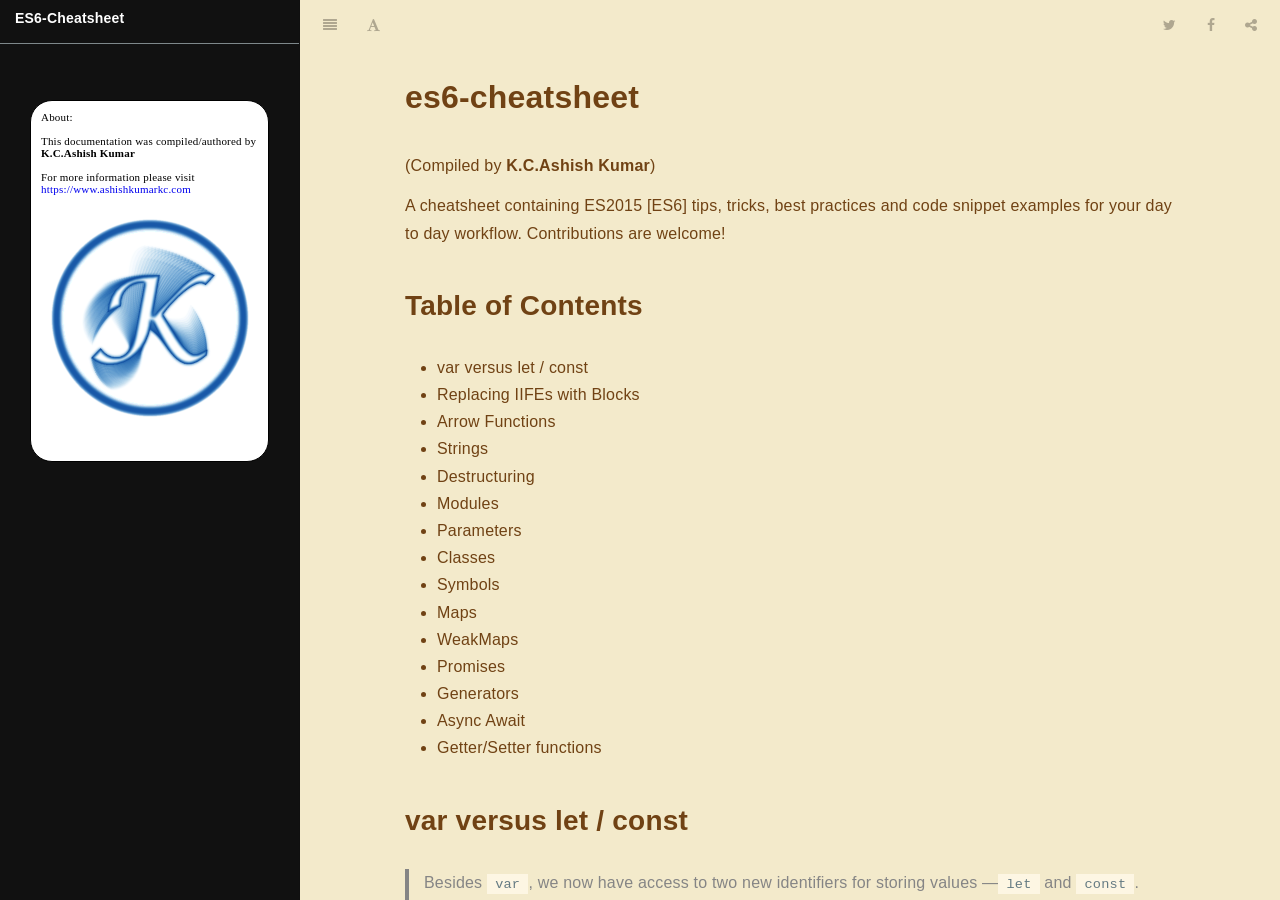
<file: index.html>
<!DOCTYPE HTML>
<html lang="" >
    <head>
        <meta charset="UTF-8">
        <meta content="text/html; charset=utf-8" http-equiv="Content-Type">
        <title>ES6 Cheatsheet - ashishkumarkc.com</title>
        <meta name="keywords" content="about,ac,add,adding,addition,age,alert,amplifier,analog,analysis,and,android,angular,any,app,append,apply,arbitrary,arg,args,argument,arguments,array,arrow,as,assign,async,audio,avoid,b,backup,based,basic,be,beginners,best,bind,bird,black,blue,book,buy,by,c,c#,cable,call,callback,can,cat,caterpillar,chain,change,channel,character,characters,cheap,cheat,cheaters,cheats,cheatsheet,chemistry,chip,circuit,class,classes,clean,clear,code,codes,coding,coffeescript,com,comments,components,computer,console,constructor,control,controls,conventions,convert,cost,create,creating,cro,csgenerator,css,data,dc,dds,declaration,declare,default,defaultvalue,defineproperty,design,developer,developers,digital,do,dual,e,each,el,electric,end,error,es6,example,examples,explain,explained,export,exports,express,fat,features,file,find,first,flavors,fn,food,foods,for,foreach,form,free,freq,frequency,frisky,from,front,function,functions,gen,generator,generators,genset,get,global,good,guidelines,height,help,high,how,html,i,ic,icl8038,if,import,importers,in,inheritance,inline,input,inside,instance,instanceof,introduction,invoke,is,its,j,java,javascript,jquery,js,json,key,keyword,kit,less,libraries,library,linear,list,log,logic,looking,low,main,make,makes,mandaliof,map,mapper,math,meow,method,methods,mix,mixing,module,much,multifunction,my,nama,name,named,names,namespace,naming,need,new,next,node,nodejs,now,number,object,objects,of,offset,old,onclick,online,oop,operation,options,oscilloscope,our,output,own,panel,param,parameter,parameters,parse,parts,pass,passing,path,pattern,patterns,pc,person,personal,php,portable,power,practical,practice,practices,price,principle,private,programmable,programmers,programming,programs,project,projects,promise,property,proto,prototypal,prototype,prototypes,prototyping,public,python,quicksheet,r,react,reference,require,rest,return,returns,right,run,s6,science,scope,script,search,security,set,settimeout,sheet,shell,signal,simple,simulator,sine,sinusoidal,slice,specification,square,standard,standards,storage,store,string,strings,struct,structures,style,subroutine,super,supply,sweep,switch,symbol,symbols,sync,syntax,table,tag,tags,tasks,template,the,this,to,ttl,type,typeof,undefined,understanding,update,url,use,used,uses,value,values,var,variable,visual,wave,waveform,waveforms,we,web,website,websites,what,where,which,who,why,will,window,with,working,works,write,writing,written" />
        <meta http-equiv="X-UA-Compatible" content="IE=edge" />
        <meta name="description" content="">
        <meta name="generator" content="GitBook 3.2.3">
        
        
        
    
    <link rel="stylesheet" href="gitbook/style.css" />

    
            
                
                <link rel="stylesheet" href="gitbook/gitbook-plugin-highlight/website.css">
                
            
                
                <link rel="stylesheet" href="gitbook/gitbook-plugin-search/search.css">
                
            
                
                <link rel="stylesheet" href="gitbook/gitbook-plugin-fontsettings/website.css">
                
            
        

    

    
        
        <link rel="stylesheet" href="styles/website.css">
        
    
        
    
        
    
        
    
        
    
        
    

        
    
    
    <meta name="HandheldFriendly" content="true"/>
    <meta name="viewport" content="width=device-width, initial-scale=1, user-scalable=no">
    <meta name="apple-mobile-web-app-capable" content="yes">
    <meta name="apple-mobile-web-app-status-bar-style" content="black">
    <link rel="apple-touch-icon-precomposed" sizes="152x152" href="gitbook/images/apple-touch-icon-precomposed-152.png">
    <link href='//www.kcak11.com/favicon.png' rel='icon' type='image/x-icon' />

    
    

    </head>
    <body>
        
<div class="book">
    <div class="book-summary">
        
            
<div id="book-search-input" role="search">
    <input type="text" placeholder="Type to search" />
</div>

            
                <nav role="navigation">
                


<ul class="summary">
    
    

    

    
        
        
    
        <li class="chapter active" data-level="1.1" data-path="./">
            
                <a href="./">
            
                    
                    Introduction
            
                </a>
            

            
        </li>
    

    

    <li class="divider"></li>

    <li>
        <a href="https://www.gitbook.com" target="blank" class="gitbook-link">
            Published with GitBook
        </a>
    </li>
</ul>


                </nav>
            
        
    </div>

    <div class="book-body">
        
            <div class="body-inner">
                
                    

<div class="book-header" role="navigation">
    

    <!-- Title -->
    <h1>
        <i class="fa fa-circle-o-notch fa-spin"></i>
        <a href="." >Introduction</a>
    </h1>
</div>




                    <div class="page-wrapper" tabindex="-1" role="main">
                        <div class="page-inner">
                            
<div id="book-search-results">
    <div class="search-noresults">
    
                                <section class="normal markdown-section">
                                
                                <h1 id="es6-cheatsheet">es6-cheatsheet</h1>
<p>(Compiled by <strong><a href="https://www.ashishkumarkc.com" target="_blank">K.C.Ashish Kumar</a></strong>)</p>
<p>A cheatsheet containing ES2015 [ES6] tips, tricks, best practices and code
snippet examples for your day to day workflow. Contributions are welcome!</p>
<h2 id="table-of-contents">Table of Contents</h2>
<ul>
<li><a href="#var-versus-let--const">var versus let / const</a></li>
<li><a href="#replacing-iifes-with-blocks">Replacing IIFEs with Blocks</a></li>
<li><a href="#arrow-functions">Arrow Functions</a></li>
<li><a href="#strings">Strings</a></li>
<li><a href="#destructuring">Destructuring</a></li>
<li><a href="#modules">Modules</a></li>
<li><a href="#parameters">Parameters</a></li>
<li><a href="#classes">Classes</a></li>
<li><a href="#symbols">Symbols</a></li>
<li><a href="#maps">Maps</a></li>
<li><a href="#weakmaps">WeakMaps</a></li>
<li><a href="#promises">Promises</a></li>
<li><a href="#generators">Generators</a></li>
<li><a href="#async-await">Async Await</a></li>
<li><a href="#getter-and-setter-functions">Getter/Setter functions</a></li>
</ul>
<h2 id="var-versus-let--const">var versus let / const</h2>
<blockquote>
<p>Besides <code>var</code>, we now have access to two new identifiers for storing values
&#x2014;<code>let</code> and <code>const</code>. Unlike <code>var</code>, <code>let</code> and <code>const</code> statements are not hoisted
to the top of their enclosing scope.</p>
</blockquote>
<p>An example of using <code>var</code>:</p>
<pre><code class="lang-javascript"><span class="hljs-keyword">var</span> snack = <span class="hljs-string">&apos;Meow Mix&apos;</span>;

<span class="hljs-function"><span class="hljs-keyword">function</span> <span class="hljs-title">getFood</span>(<span class="hljs-params">food</span>) </span>{
    <span class="hljs-keyword">if</span> (food) {
        <span class="hljs-keyword">var</span> snack = <span class="hljs-string">&apos;Friskies&apos;</span>;
        <span class="hljs-keyword">return</span> snack;
    }
    <span class="hljs-keyword">return</span> snack;
}

getFood(<span class="hljs-literal">false</span>); <span class="hljs-comment">// undefined</span>
</code></pre>
<p>However, observe what happens when we replace <code>var</code> using <code>let</code>:</p>
<pre><code class="lang-javascript"><span class="hljs-keyword">let</span> snack = <span class="hljs-string">&apos;Meow Mix&apos;</span>;

<span class="hljs-function"><span class="hljs-keyword">function</span> <span class="hljs-title">getFood</span>(<span class="hljs-params">food</span>) </span>{
    <span class="hljs-keyword">if</span> (food) {
        <span class="hljs-keyword">let</span> snack = <span class="hljs-string">&apos;Friskies&apos;</span>;
        <span class="hljs-keyword">return</span> snack;
    }
    <span class="hljs-keyword">return</span> snack;
}

getFood(<span class="hljs-literal">false</span>); <span class="hljs-comment">// &apos;Meow Mix&apos;</span>
</code></pre>
<p>This change in behavior highlights that we need to be careful when refactoring
legacy code which uses <code>var</code>. Blindly replacing instances of <code>var</code> with <code>let</code>
may lead to unexpected behavior.</p>
<blockquote>
<p><strong>Note</strong>: <code>let</code> and <code>const</code> are block scoped. Therefore, referencing
block-scoped identifiers before they are defined will produce
a <code>ReferenceError</code>.</p>
</blockquote>
<pre><code class="lang-javascript"><span class="hljs-built_in">console</span>.log(x); <span class="hljs-comment">// ReferenceError: x is not defined</span>

<span class="hljs-keyword">let</span> x = <span class="hljs-string">&apos;hi&apos;</span>;
</code></pre>
<blockquote>
<p><strong>Best Practice</strong>: Leave <code>var</code> declarations inside of legacy code to denote
that it needs to be carefully refactored. When working on a new codebase, use
<code>let</code> for variables that will change their value over time, and <code>const</code> for
variables which cannot be reassigned.</p>
</blockquote>
<p><sup><a href="#table-of-contents">(back to table of contents)</a></sup></p>
<h2 id="replacing-iifes-with-blocks">Replacing IIFEs with Blocks</h2>
<blockquote>
<p>A common use of <strong>Immediately Invoked Function Expressions</strong> is to enclose
values within its scope. In ES6, we now have the ability to create block-based
scopes and therefore are not limited purely to function-based scope.</p>
</blockquote>
<pre><code class="lang-javascript">(<span class="hljs-function"><span class="hljs-keyword">function</span> (<span class="hljs-params"></span>) </span>{
    <span class="hljs-keyword">var</span> food = <span class="hljs-string">&apos;Meow Mix&apos;</span>;
}());

<span class="hljs-built_in">console</span>.log(food); <span class="hljs-comment">// Reference Error</span>
</code></pre>
<p>Using ES6 Blocks:</p>
<pre><code class="lang-javascript">{
    <span class="hljs-keyword">let</span> food = <span class="hljs-string">&apos;Meow Mix&apos;</span>;
};

<span class="hljs-built_in">console</span>.log(food); <span class="hljs-comment">// Reference Error</span>
</code></pre>
<p><sup><a href="#table-of-contents">(back to table of contents)</a></sup></p>
<h2 id="arrow-functions">Arrow Functions</h2>
<p>Often times we have nested functions in which we would like to preserve the
context of <code>this</code> from its lexical scope. An example is shown below:</p>
<pre><code class="lang-javascript"><span class="hljs-function"><span class="hljs-keyword">function</span> <span class="hljs-title">Person</span>(<span class="hljs-params">name</span>) </span>{
    <span class="hljs-keyword">this</span>.name = name;
}

Person.prototype.prefixName = <span class="hljs-function"><span class="hljs-keyword">function</span> (<span class="hljs-params">arr</span>) </span>{
    <span class="hljs-keyword">return</span> arr.map(<span class="hljs-function"><span class="hljs-keyword">function</span> (<span class="hljs-params">character</span>) </span>{
        <span class="hljs-keyword">return</span> <span class="hljs-keyword">this</span>.name + character; <span class="hljs-comment">// Cannot read property &apos;name&apos; of undefined</span>
    });
};
</code></pre>
<p>One common solution to this problem is to store the context of <code>this</code> using
a variable:</p>
<pre><code class="lang-javascript"><span class="hljs-function"><span class="hljs-keyword">function</span> <span class="hljs-title">Person</span>(<span class="hljs-params">name</span>) </span>{
    <span class="hljs-keyword">this</span>.name = name;
}

Person.prototype.prefixName = <span class="hljs-function"><span class="hljs-keyword">function</span> (<span class="hljs-params">arr</span>) </span>{
    <span class="hljs-keyword">var</span> that = <span class="hljs-keyword">this</span>; <span class="hljs-comment">// Store the context of this</span>
    <span class="hljs-keyword">return</span> arr.map(<span class="hljs-function"><span class="hljs-keyword">function</span> (<span class="hljs-params">character</span>) </span>{
        <span class="hljs-keyword">return</span> that.name + character;
    });
};
</code></pre>
<p>We can also pass in the proper context of <code>this</code>:</p>
<pre><code class="lang-javascript"><span class="hljs-function"><span class="hljs-keyword">function</span> <span class="hljs-title">Person</span>(<span class="hljs-params">name</span>) </span>{
    <span class="hljs-keyword">this</span>.name = name;
}

Person.prototype.prefixName = <span class="hljs-function"><span class="hljs-keyword">function</span> (<span class="hljs-params">arr</span>) </span>{
    <span class="hljs-keyword">return</span> arr.map(<span class="hljs-function"><span class="hljs-keyword">function</span> (<span class="hljs-params">character</span>) </span>{
        <span class="hljs-keyword">return</span> <span class="hljs-keyword">this</span>.name + character;
    }, <span class="hljs-keyword">this</span>);
};
</code></pre>
<p>As well as bind the context:</p>
<pre><code class="lang-javascript"><span class="hljs-function"><span class="hljs-keyword">function</span> <span class="hljs-title">Person</span>(<span class="hljs-params">name</span>) </span>{
    <span class="hljs-keyword">this</span>.name = name;
}

Person.prototype.prefixName = <span class="hljs-function"><span class="hljs-keyword">function</span> (<span class="hljs-params">arr</span>) </span>{
    <span class="hljs-keyword">return</span> arr.map(<span class="hljs-function"><span class="hljs-keyword">function</span> (<span class="hljs-params">character</span>) </span>{
        <span class="hljs-keyword">return</span> <span class="hljs-keyword">this</span>.name + character;
    }.bind(<span class="hljs-keyword">this</span>));
};
</code></pre>
<p>Using <strong>Arrow Functions</strong>, the lexical value of <code>this</code> isn&apos;t shadowed and we
can re-write the above as shown:</p>
<pre><code class="lang-javascript"><span class="hljs-function"><span class="hljs-keyword">function</span> <span class="hljs-title">Person</span>(<span class="hljs-params">name</span>) </span>{
    <span class="hljs-keyword">this</span>.name = name;
}

Person.prototype.prefixName = <span class="hljs-function"><span class="hljs-keyword">function</span> (<span class="hljs-params">arr</span>) </span>{
    <span class="hljs-keyword">return</span> arr.map(character =&gt; <span class="hljs-keyword">this</span>.name + character);
};
</code></pre>
<blockquote>
<p><strong>Best Practice</strong>: Use <strong>Arrow Functions</strong> whenever you need to preserve the
lexical value of <code>this</code>.</p>
</blockquote>
<p>Arrow Functions are also more concise when used in function expressions which
simply return a value:</p>
<pre><code class="lang-javascript"><span class="hljs-keyword">var</span> squares = arr.map(<span class="hljs-function"><span class="hljs-keyword">function</span> (<span class="hljs-params">x</span>) </span>{ <span class="hljs-keyword">return</span> x * x }); <span class="hljs-comment">// Function Expression</span>
</code></pre>
<pre><code class="lang-javascript"><span class="hljs-keyword">const</span> arr = [<span class="hljs-number">1</span>, <span class="hljs-number">2</span>, <span class="hljs-number">3</span>, <span class="hljs-number">4</span>, <span class="hljs-number">5</span>];
<span class="hljs-keyword">const</span> squares = arr.map(x =&gt; x * x); <span class="hljs-comment">// Arrow Function for terser implementation</span>
</code></pre>
<blockquote>
<p><strong>Best Practice</strong>: Use <strong>Arrow Functions</strong> in place of function expressions
when possible.</p>
</blockquote>
<p><sup><a href="#table-of-contents">(back to table of contents)</a></sup></p>
<h2 id="strings">Strings</h2>
<p>With ES6, the standard library has grown immensely. Along with these changes
are new methods which can be used on strings, such as <code>.includes()</code> and
<code>.repeat()</code>.</p>
<h3 id="includes-">.includes( )</h3>
<pre><code class="lang-javascript"><span class="hljs-keyword">var</span> string = <span class="hljs-string">&apos;food&apos;</span>;
<span class="hljs-keyword">var</span> substring = <span class="hljs-string">&apos;foo&apos;</span>;

<span class="hljs-built_in">console</span>.log(string.indexOf(substring) &gt; <span class="hljs-number">-1</span>);
</code></pre>
<p>Instead of checking for a return value <code>&gt; -1</code> to denote string containment,
we can simply use <code>.includes()</code> which will return a boolean:</p>
<pre><code class="lang-javascript"><span class="hljs-keyword">const</span> string = <span class="hljs-string">&apos;food&apos;</span>;
<span class="hljs-keyword">const</span> substring = <span class="hljs-string">&apos;foo&apos;</span>;

<span class="hljs-built_in">console</span>.log(string.includes(substring)); <span class="hljs-comment">// true</span>
</code></pre>
<h3 id="repeat-">.repeat( )</h3>
<pre><code class="lang-javascript"><span class="hljs-function"><span class="hljs-keyword">function</span> <span class="hljs-title">repeat</span>(<span class="hljs-params">string, count</span>) </span>{
    <span class="hljs-keyword">var</span> strings = [];
    <span class="hljs-keyword">while</span>(strings.length &lt; count) {
        strings.push(string);
    }
    <span class="hljs-keyword">return</span> strings.join(<span class="hljs-string">&apos;&apos;</span>);
}
</code></pre>
<p>In ES6, we now have access to a terser implementation:</p>
<pre><code class="lang-javascript"><span class="hljs-comment">// String.repeat(numberOfRepetitions)</span>
<span class="hljs-string">&apos;meow&apos;</span>.repeat(<span class="hljs-number">3</span>); <span class="hljs-comment">// &apos;meowmeowmeow&apos;</span>
</code></pre>
<h3 id="template-literals">Template Literals</h3>
<p>Using <strong>Template Literals</strong>, we can now construct strings that have special
characters in them without needing to escape them explicitly.</p>
<pre><code class="lang-javascript"><span class="hljs-keyword">var</span> text = <span class="hljs-string">&quot;This string contains \&quot;double quotes\&quot; which are escaped.&quot;</span>;
</code></pre>
<pre><code class="lang-javascript"><span class="hljs-keyword">let</span> text = <span class="hljs-string">`This string contains &quot;double quotes&quot; which don&apos;t need to be escaped anymore.`</span>;
</code></pre>
<p><strong>Template Literals</strong> also support interpolation, which makes the task of
concatenating strings and values:</p>
<pre><code class="lang-javascript"><span class="hljs-keyword">var</span> name = <span class="hljs-string">&apos;Tiger&apos;</span>;
<span class="hljs-keyword">var</span> age = <span class="hljs-number">13</span>;

<span class="hljs-built_in">console</span>.log(<span class="hljs-string">&apos;My cat is named &apos;</span> + name + <span class="hljs-string">&apos; and is &apos;</span> + age + <span class="hljs-string">&apos; years old.&apos;</span>);
</code></pre>
<p>Much simpler:</p>
<pre><code class="lang-javascript"><span class="hljs-keyword">const</span> name = <span class="hljs-string">&apos;Tiger&apos;</span>;
<span class="hljs-keyword">const</span> age = <span class="hljs-number">13</span>;

<span class="hljs-built_in">console</span>.log(<span class="hljs-string">`My cat is named <span class="hljs-subst">${name}</span> and is <span class="hljs-subst">${age}</span> years old.`</span>);
</code></pre>
<p>In ES5, we handled new lines as follows:</p>
<pre><code class="lang-javascript"><span class="hljs-keyword">var</span> text = (
    <span class="hljs-string">&apos;cat\n&apos;</span> +
    <span class="hljs-string">&apos;dog\n&apos;</span> +
    <span class="hljs-string">&apos;nickelodeon&apos;</span>
);
</code></pre>
<p>Or:</p>
<pre><code class="lang-javascript"><span class="hljs-keyword">var</span> text = [
    <span class="hljs-string">&apos;cat&apos;</span>,
    <span class="hljs-string">&apos;dog&apos;</span>,
    <span class="hljs-string">&apos;nickelodeon&apos;</span>
].join(<span class="hljs-string">&apos;\n&apos;</span>);
</code></pre>
<p><strong>Template Literals</strong> will preserve new lines for us without having to
explicitly place them in:</p>
<pre><code class="lang-javascript"><span class="hljs-keyword">let</span> text = ( <span class="hljs-string">`cat
dog
nickelodeon`</span>
);
</code></pre>
<p><strong>Template Literals</strong> can accept expressions, as well:</p>
<pre><code class="lang-javascript"><span class="hljs-keyword">let</span> today = <span class="hljs-keyword">new</span> <span class="hljs-built_in">Date</span>();
<span class="hljs-keyword">let</span> text = <span class="hljs-string">`The time and date is <span class="hljs-subst">${today.toLocaleString()}</span>`</span>;
</code></pre>
<p><sup><a href="#table-of-contents">(back to table of contents)</a></sup></p>
<h2 id="destructuring">Destructuring</h2>
<p>Destructuring allows us to extract values from arrays and objects (even deeply
nested) and store them in variables with a more convenient syntax.</p>
<h3 id="destructuring-arrays">Destructuring Arrays</h3>
<pre><code class="lang-javascript"><span class="hljs-keyword">var</span> arr = [<span class="hljs-number">1</span>, <span class="hljs-number">2</span>, <span class="hljs-number">3</span>, <span class="hljs-number">4</span>];
<span class="hljs-keyword">var</span> a = arr[<span class="hljs-number">0</span>];
<span class="hljs-keyword">var</span> b = arr[<span class="hljs-number">1</span>];
<span class="hljs-keyword">var</span> c = arr[<span class="hljs-number">2</span>];
<span class="hljs-keyword">var</span> d = arr[<span class="hljs-number">3</span>];
</code></pre>
<pre><code class="lang-javascript"><span class="hljs-keyword">let</span> [a, b, c, d] = [<span class="hljs-number">1</span>, <span class="hljs-number">2</span>, <span class="hljs-number">3</span>, <span class="hljs-number">4</span>];

<span class="hljs-built_in">console</span>.log(a); <span class="hljs-comment">// 1</span>
<span class="hljs-built_in">console</span>.log(b); <span class="hljs-comment">// 2</span>
</code></pre>
<h3 id="destructuring-objects">Destructuring Objects</h3>
<pre><code class="lang-javascript"><span class="hljs-keyword">var</span> luke = { occupation: <span class="hljs-string">&apos;jedi&apos;</span>, father: <span class="hljs-string">&apos;anakin&apos;</span> };
<span class="hljs-keyword">var</span> occupation = luke.occupation; <span class="hljs-comment">// &apos;jedi&apos;</span>
<span class="hljs-keyword">var</span> father = luke.father; <span class="hljs-comment">// &apos;anakin&apos;</span>
</code></pre>
<pre><code class="lang-javascript"><span class="hljs-keyword">let</span> luke = { occupation: <span class="hljs-string">&apos;jedi&apos;</span>, father: <span class="hljs-string">&apos;anakin&apos;</span> };
<span class="hljs-keyword">let</span> {occupation, father} = luke;

<span class="hljs-built_in">console</span>.log(occupation); <span class="hljs-comment">// &apos;jedi&apos;</span>
<span class="hljs-built_in">console</span>.log(father); <span class="hljs-comment">// &apos;anakin&apos;</span>
</code></pre>
<p><sup><a href="#table-of-contents">(back to table of contents)</a></sup></p>
<h2 id="modules">Modules</h2>
<p>Prior to ES6, we used libraries such as <a href="http://browserify.org/" target="_blank">Browserify</a>
to create modules on the client-side, and <a href="https://nodejs.org/api/modules.html#modules_module_require_id" target="_blank">require</a>
in <strong>Node.js</strong>. With ES6, we can now directly use modules of all types
(AMD and CommonJS).</p>
<h3 id="exporting-in-commonjs">Exporting in CommonJS</h3>
<pre><code class="lang-javascript"><span class="hljs-built_in">module</span>.exports = <span class="hljs-number">1</span>;
<span class="hljs-built_in">module</span>.exports = { foo: <span class="hljs-string">&apos;bar&apos;</span> };
<span class="hljs-built_in">module</span>.exports = [<span class="hljs-string">&apos;foo&apos;</span>, <span class="hljs-string">&apos;bar&apos;</span>];
<span class="hljs-built_in">module</span>.exports = <span class="hljs-function"><span class="hljs-keyword">function</span> <span class="hljs-title">bar</span> (<span class="hljs-params"></span>) </span>{};
</code></pre>
<h3 id="exporting-in-es6">Exporting in ES6</h3>
<p>With ES6, we have various flavors of exporting. We can perform
<strong>Named Exports</strong>:</p>
<pre><code class="lang-javascript"><span class="hljs-keyword">export</span> <span class="hljs-keyword">let</span> name = <span class="hljs-string">&apos;David&apos;</span>;
<span class="hljs-keyword">export</span> <span class="hljs-keyword">let</span> age  = <span class="hljs-number">25</span>;&#x200B;&#x200B;
</code></pre>
<p>As well as <strong>exporting a list</strong> of objects:</p>
<pre><code class="lang-javascript"><span class="hljs-function"><span class="hljs-keyword">function</span> <span class="hljs-title">sumTwo</span>(<span class="hljs-params">a, b</span>) </span>{
    <span class="hljs-keyword">return</span> a + b;
}

<span class="hljs-function"><span class="hljs-keyword">function</span> <span class="hljs-title">sumThree</span>(<span class="hljs-params">a, b, c</span>) </span>{
    <span class="hljs-keyword">return</span> a + b + c;
}

<span class="hljs-keyword">export</span> { sumTwo, sumThree };
</code></pre>
<p>We can also export functions, objects and values (etc.) simply by using the <code>export</code> keyword:</p>
<pre><code class="lang-javascript"><span class="hljs-keyword">export</span> <span class="hljs-function"><span class="hljs-keyword">function</span> <span class="hljs-title">sumTwo</span>(<span class="hljs-params">a, b</span>) </span>{
    <span class="hljs-keyword">return</span> a + b;
}

<span class="hljs-keyword">export</span> <span class="hljs-function"><span class="hljs-keyword">function</span> <span class="hljs-title">sumThree</span>(<span class="hljs-params">a, b, c</span>) </span>{
    <span class="hljs-keyword">return</span> a + b + c;
}
</code></pre>
<p>And lastly, we can <strong>export default bindings</strong>:</p>
<pre><code class="lang-javascript"><span class="hljs-function"><span class="hljs-keyword">function</span> <span class="hljs-title">sumTwo</span>(<span class="hljs-params">a, b</span>) </span>{
    <span class="hljs-keyword">return</span> a + b;
}

<span class="hljs-function"><span class="hljs-keyword">function</span> <span class="hljs-title">sumThree</span>(<span class="hljs-params">a, b, c</span>) </span>{
    <span class="hljs-keyword">return</span> a + b + c;
}

<span class="hljs-keyword">let</span> api = {
    sumTwo,
    sumThree
};

<span class="hljs-keyword">export</span> <span class="hljs-keyword">default</span> api;

<span class="hljs-comment">/* Which is the same as
 * export { api as default };
 */</span>
</code></pre>
<blockquote>
<p><strong>Best Practices</strong>: Always use the <code>export default</code> method at <strong>the end</strong> of
the module. It makes it clear what is being exported, and saves time by having
to figure out what name a value was exported as. More so, the common practice
in CommonJS modules is to export a single value or object. By sticking to this
paradigm, we make our code easily readable and allow ourselves to interpolate
between CommonJS and ES6 modules.</p>
</blockquote>
<h3 id="importing-in-es6">Importing in ES6</h3>
<p>ES6 provides us with various flavors of importing. We can import an entire file:</p>
<pre><code class="lang-javascript"><span class="hljs-keyword">import</span> <span class="hljs-string">&apos;underscore&apos;</span>;
</code></pre>
<blockquote>
<p>It is important to note that simply <strong>importing an entire file will execute
all code at the top level of that file</strong>.</p>
</blockquote>
<p>Similar to Python, we have named imports:</p>
<pre><code class="lang-javascript"><span class="hljs-keyword">import</span> { sumTwo, sumThree } <span class="hljs-keyword">from</span> <span class="hljs-string">&apos;math/addition&apos;</span>;
</code></pre>
<p>We can also rename the named imports:</p>
<pre><code class="lang-javascript"><span class="hljs-keyword">import</span> {
    sumTwo <span class="hljs-keyword">as</span> addTwoNumbers,
    sumThree <span class="hljs-keyword">as</span> sumThreeNumbers
} <span class="hljs-keyword">from</span> <span class="hljs-string">&apos;math/addition&apos;</span>;
</code></pre>
<p>In addition, we can <strong>import all the things</strong> (also called namespace import):</p>
<pre><code class="lang-javascript"><span class="hljs-keyword">import</span> * <span class="hljs-keyword">as</span> util <span class="hljs-keyword">from</span> <span class="hljs-string">&apos;math/addition&apos;</span>;
</code></pre>
<p>Lastly, we can import a list of values from a module:</p>
<pre><code class="lang-javascript"><span class="hljs-keyword">import</span> * <span class="hljs-keyword">as</span> additionUtil <span class="hljs-keyword">from</span> <span class="hljs-string">&apos;math/addition&apos;</span>;
<span class="hljs-keyword">const</span> { sumTwo, sumThree } = additionUtil;
</code></pre>
<p>Importing from the default binding like this:</p>
<pre><code class="lang-javascript"><span class="hljs-keyword">import</span> api <span class="hljs-keyword">from</span> <span class="hljs-string">&apos;math/addition&apos;</span>;
<span class="hljs-comment">// Same as: import { default as api } from &apos;math/addition&apos;;</span>
</code></pre>
<p>While it is better to keep the exports simple, but we can sometimes mix default import and mixed import if needed.
When we are exporting like this:</p>
<pre><code class="lang-javascript"><span class="hljs-comment">// foos.js</span>
<span class="hljs-keyword">export</span> { foo <span class="hljs-keyword">as</span> <span class="hljs-keyword">default</span>, foo1, foo2 };
</code></pre>
<p>We can import them like the following:</p>
<pre><code class="lang-javascript"><span class="hljs-keyword">import</span> foo, { foo1, foo2 } <span class="hljs-keyword">from</span> <span class="hljs-string">&apos;foos&apos;</span>;
</code></pre>
<p>When importing a module exported using commonjs syntax (such as React) we can do:</p>
<pre><code class="lang-javascript"><span class="hljs-keyword">import</span> React <span class="hljs-keyword">from</span> <span class="hljs-string">&apos;react&apos;</span>;
<span class="hljs-keyword">const</span> { Component, PropTypes } = React;
</code></pre>
<p>This can also be simplified further, using:</p>
<pre><code class="lang-javascript"><span class="hljs-keyword">import</span> React, { Component, PropTypes } <span class="hljs-keyword">from</span> <span class="hljs-string">&apos;react&apos;</span>;
</code></pre>
<blockquote>
<p><strong>Note</strong>: Values that are exported are <strong>bindings</strong>, not references.
Therefore, changing the binding of a variable in one module will affect the
value within the exported module. Avoid changing the public interface of these
exported values.</p>
</blockquote>
<p><sup><a href="#table-of-contents">(back to table of contents)</a></sup></p>
<h2 id="parameters">Parameters</h2>
<p>In ES5, we had varying ways to handle functions which needed <strong>default values</strong>,
<strong>indefinite arguments</strong>, and <strong>named parameters</strong>. With ES6, we can accomplish
all of this and more using more concise syntax.</p>
<h3 id="default-parameters">Default Parameters</h3>
<pre><code class="lang-javascript"><span class="hljs-function"><span class="hljs-keyword">function</span> <span class="hljs-title">addTwoNumbers</span>(<span class="hljs-params">x, y</span>) </span>{
    x = x || <span class="hljs-number">0</span>;
    y = y || <span class="hljs-number">0</span>;
    <span class="hljs-keyword">return</span> x + y;
}
</code></pre>
<p>In ES6, we can simply supply default values for parameters in a function:</p>
<pre><code class="lang-javascript"><span class="hljs-function"><span class="hljs-keyword">function</span> <span class="hljs-title">addTwoNumbers</span>(<span class="hljs-params">x=0, y=0</span>) </span>{
    <span class="hljs-keyword">return</span> x + y;
}
</code></pre>
<pre><code class="lang-javascript">addTwoNumbers(<span class="hljs-number">2</span>, <span class="hljs-number">4</span>); <span class="hljs-comment">// 6</span>
addTwoNumbers(<span class="hljs-number">2</span>); <span class="hljs-comment">// 2</span>
addTwoNumbers(); <span class="hljs-comment">// 0</span>
</code></pre>
<h3 id="rest-parameters">Rest Parameters</h3>
<p>In ES5, we handled an indefinite number of arguments like so:</p>
<pre><code class="lang-javascript"><span class="hljs-function"><span class="hljs-keyword">function</span> <span class="hljs-title">logArguments</span>(<span class="hljs-params"></span>) </span>{
    <span class="hljs-keyword">for</span> (<span class="hljs-keyword">var</span> i=<span class="hljs-number">0</span>; i &lt; <span class="hljs-built_in">arguments</span>.length; i++) {
        <span class="hljs-built_in">console</span>.log(<span class="hljs-built_in">arguments</span>[i]);
    }
}
</code></pre>
<p>Using the <strong>rest</strong> operator, we can pass in an indefinite amount of arguments:</p>
<pre><code class="lang-javascript"><span class="hljs-function"><span class="hljs-keyword">function</span> <span class="hljs-title">logArguments</span>(<span class="hljs-params">...args</span>) </span>{
    <span class="hljs-keyword">for</span> (<span class="hljs-keyword">let</span> arg <span class="hljs-keyword">of</span> args) {
        <span class="hljs-built_in">console</span>.log(arg);
    }
}
</code></pre>
<h3 id="named-parameters">Named Parameters</h3>
<p>One of the patterns in ES5 to handle named parameters was to use the <strong>options
object</strong> pattern, adopted from jQuery.</p>
<pre><code class="lang-javascript"><span class="hljs-function"><span class="hljs-keyword">function</span> <span class="hljs-title">initializeCanvas</span>(<span class="hljs-params">options</span>) </span>{
    <span class="hljs-keyword">var</span> height = options.height || <span class="hljs-number">600</span>;
    <span class="hljs-keyword">var</span> width  = options.width  || <span class="hljs-number">400</span>;
    <span class="hljs-keyword">var</span> lineStroke = options.lineStroke || <span class="hljs-string">&apos;black&apos;</span>;
}
</code></pre>
<p>We can achieve the same functionality using destructuring as a formal parameter
to a function:</p>
<pre><code class="lang-javascript"><span class="hljs-function"><span class="hljs-keyword">function</span> <span class="hljs-title">initializeCanvas</span>(<span class="hljs-params">
    { height=600, width=400, lineStroke=&apos;black&apos;}</span>) </span>{
        <span class="hljs-comment">// Use variables height, width, lineStroke here</span>
    }
</code></pre>
<p>If we want to make the entire value optional, we can do so by destructuring an
empty object:</p>
<pre><code class="lang-javascript"><span class="hljs-function"><span class="hljs-keyword">function</span> <span class="hljs-title">initializeCanvas</span>(<span class="hljs-params">
    { height=600, width=400, lineStroke=&apos;black&apos;} = {}</span>) </span>{
        <span class="hljs-comment">// ...</span>
    }
</code></pre>
<h3 id="spread-operator">Spread Operator</h3>
<p>In ES5, we could find the max of values in an array by using the <code>apply</code> method on <code>Math.max</code> like this:</p>
<pre><code class="lang-javascript"><span class="hljs-built_in">Math</span>.max.apply(<span class="hljs-literal">null</span>, [<span class="hljs-number">-1</span>, <span class="hljs-number">100</span>, <span class="hljs-number">9001</span>, <span class="hljs-number">-32</span>]); <span class="hljs-comment">// 9001</span>
</code></pre>
<p>In ES6, we can now use the spread operator to pass an array of values to be used as
parameters to a function:</p>
<pre><code class="lang-javascript"><span class="hljs-built_in">Math</span>.max(...[<span class="hljs-number">-1</span>, <span class="hljs-number">100</span>, <span class="hljs-number">9001</span>, <span class="hljs-number">-32</span>]); <span class="hljs-comment">// 9001</span>
</code></pre>
<p>We can concat array literals easily with this intuitive syntax:</p>
<pre><code class="lang-javascript"><span class="hljs-keyword">let</span> cities = [<span class="hljs-string">&apos;San Francisco&apos;</span>, <span class="hljs-string">&apos;Los Angeles&apos;</span>];
<span class="hljs-keyword">let</span> places = [<span class="hljs-string">&apos;Miami&apos;</span>, ...cities, <span class="hljs-string">&apos;Chicago&apos;</span>]; <span class="hljs-comment">// [&apos;Miami&apos;, &apos;San Francisco&apos;, &apos;Los Angeles&apos;, &apos;Chicago&apos;]</span>
</code></pre>
<p><sup><a href="#table-of-contents">(back to table of contents)</a></sup></p>
<h2 id="classes">Classes</h2>
<p>Prior to ES6, we implemented Classes by creating a constructor function and
adding properties by extending the prototype:</p>
<pre><code class="lang-javascript"><span class="hljs-function"><span class="hljs-keyword">function</span> <span class="hljs-title">Person</span>(<span class="hljs-params">name, age, gender</span>) </span>{
    <span class="hljs-keyword">this</span>.name   = name;
    <span class="hljs-keyword">this</span>.age    = age;
    <span class="hljs-keyword">this</span>.gender = gender;
}

Person.prototype.incrementAge = <span class="hljs-function"><span class="hljs-keyword">function</span> (<span class="hljs-params"></span>) </span>{
    <span class="hljs-keyword">return</span> <span class="hljs-keyword">this</span>.age += <span class="hljs-number">1</span>;
};
</code></pre>
<p>And created extended classes by the following:</p>
<pre><code class="lang-javascript"><span class="hljs-function"><span class="hljs-keyword">function</span> <span class="hljs-title">Personal</span>(<span class="hljs-params">name, age, gender, occupation, hobby</span>) </span>{
    Person.call(<span class="hljs-keyword">this</span>, name, age, gender);
    <span class="hljs-keyword">this</span>.occupation = occupation;
    <span class="hljs-keyword">this</span>.hobby = hobby;
}

Personal.prototype = <span class="hljs-built_in">Object</span>.create(Person.prototype);
Personal.prototype.constructor = Personal;
Personal.prototype.incrementAge = <span class="hljs-function"><span class="hljs-keyword">function</span> (<span class="hljs-params"></span>) </span>{
    Person.prototype.incrementAge.call(<span class="hljs-keyword">this</span>);
    <span class="hljs-keyword">this</span>.age += <span class="hljs-number">20</span>;
    <span class="hljs-built_in">console</span>.log(<span class="hljs-keyword">this</span>.age);
};
</code></pre>
<p>ES6 provides much needed syntactic sugar for doing this under the hood. We can
create Classes directly:</p>
<pre><code class="lang-javascript"><span class="hljs-class"><span class="hljs-keyword">class</span> <span class="hljs-title">Person</span> </span>{
    <span class="hljs-keyword">constructor</span>(name, age, gender) {
        <span class="hljs-keyword">this</span>.name   = name;
        <span class="hljs-keyword">this</span>.age    = age;
        <span class="hljs-keyword">this</span>.gender = gender;
    }

    incrementAge() {
      <span class="hljs-keyword">this</span>.age += <span class="hljs-number">1</span>;
    }
}
</code></pre>
<p>And extend them using the <code>extends</code> keyword:</p>
<pre><code class="lang-javascript"><span class="hljs-class"><span class="hljs-keyword">class</span> <span class="hljs-title">Personal</span> <span class="hljs-keyword">extends</span> <span class="hljs-title">Person</span> </span>{
    <span class="hljs-keyword">constructor</span>(name, age, gender, occupation, hobby) {
        <span class="hljs-keyword">super</span>(name, age, gender);
        <span class="hljs-keyword">this</span>.occupation = occupation;
        <span class="hljs-keyword">this</span>.hobby = hobby;
    }

    incrementAge() {
        <span class="hljs-keyword">super</span>.incrementAge();
        <span class="hljs-keyword">this</span>.age += <span class="hljs-number">20</span>;
        <span class="hljs-built_in">console</span>.log(<span class="hljs-keyword">this</span>.age);
    }
}
</code></pre>
<blockquote>
<p><strong>Best Practice</strong>: While the syntax for creating classes in ES6 obscures how
implementation and prototypes work under the hood, it is a good feature for
beginners and allows us to write cleaner code.</p>
</blockquote>
<p><sup><a href="#table-of-contents">(back to table of contents)</a></sup></p>
<h2 id="symbols">Symbols</h2>
<p>Symbols have existed prior to ES6, but now we have a public interface to using
them directly. Symbols are immutable and unique and can be used as keys in any hash.</p>
<h3 id="symbol-">Symbol( )</h3>
<p>Calling <code>Symbol()</code> or <code>Symbol(description)</code> will create a unique symbol that cannot be looked up
globally. A Use case for <code>Symbol()</code> is to patch objects or namespaces from third parties with your own
logic, but be confident that you won&apos;t collide with updates to that library. For example,
if you wanted to add a method <code>refreshComponent</code> to the <code>React.Component</code> class, and be certain that
you didn&apos;t trample a method they add in a later update:</p>
<pre><code class="lang-javascript"><span class="hljs-keyword">const</span> refreshComponent = <span class="hljs-built_in">Symbol</span>();

React.Component.prototype[refreshComponent] = () =&gt; {
    <span class="hljs-comment">// do something</span>
}
</code></pre>
<h3 id="symbolforkey">Symbol.for(key)</h3>
<p><code>Symbol.for(key)</code> will create a Symbol that is still immutable and unique, but can be looked up globally.
Two identical calls to <code>Symbol.for(key)</code> will return the same Symbol instance. NOTE: This is not true for
<code>Symbol(description)</code>:</p>
<pre><code class="lang-javascript"><span class="hljs-built_in">Symbol</span>(<span class="hljs-string">&apos;foo&apos;</span>) === <span class="hljs-built_in">Symbol</span>(<span class="hljs-string">&apos;foo&apos;</span>) <span class="hljs-comment">// false</span>
<span class="hljs-built_in">Symbol</span>.for(<span class="hljs-string">&apos;foo&apos;</span>) === <span class="hljs-built_in">Symbol</span>(<span class="hljs-string">&apos;foo&apos;</span>) <span class="hljs-comment">// false</span>
<span class="hljs-built_in">Symbol</span>.for(<span class="hljs-string">&apos;foo&apos;</span>) === <span class="hljs-built_in">Symbol</span>.for(<span class="hljs-string">&apos;foo&apos;</span>) <span class="hljs-comment">// true</span>
</code></pre>
<p>A common use case for Symbols, and in particular with <code>Symbol.for(key)</code> is for interoperability. This can be
achieved by having your code look for a Symbol member on object arguments from third parties that contain some
known interface. For example:</p>
<pre><code class="lang-javascript"><span class="hljs-function"><span class="hljs-keyword">function</span> <span class="hljs-title">reader</span>(<span class="hljs-params">obj</span>) </span>{
    <span class="hljs-keyword">const</span> specialRead = <span class="hljs-built_in">Symbol</span>.for(<span class="hljs-string">&apos;specialRead&apos;</span>);
    <span class="hljs-keyword">if</span> (obj[specialRead]) {
        <span class="hljs-keyword">const</span> reader = obj[specialRead]();
        <span class="hljs-comment">// do something with reader</span>
    } <span class="hljs-keyword">else</span> {
        <span class="hljs-keyword">throw</span> <span class="hljs-keyword">new</span> <span class="hljs-built_in">TypeError</span>(<span class="hljs-string">&apos;object cannot be read&apos;</span>);
    }
}
</code></pre>
<p>And then in another library:</p>
<pre><code class="lang-javascript"><span class="hljs-keyword">const</span> specialRead = <span class="hljs-built_in">Symbol</span>.for(<span class="hljs-string">&apos;specialRead&apos;</span>);

<span class="hljs-class"><span class="hljs-keyword">class</span> <span class="hljs-title">SomeReadableType</span> </span>{
    [specialRead]() {
        <span class="hljs-keyword">const</span> reader = createSomeReaderFrom(<span class="hljs-keyword">this</span>);
        <span class="hljs-keyword">return</span> reader;
    }
}
</code></pre>
<blockquote>
<p>A notable example of Symbol use for interoperability is <code>Symbol.iterator</code> which exists on all iterable
types in ES6: Arrays, strings, generators, etc. When called as a method it returns an object with an Iterator
interface.</p>
</blockquote>
<p><sup><a href="#table-of-contents">(back to table of contents)</a></sup></p>
<h2 id="maps">Maps</h2>
<p><strong>Maps</strong> is a much needed data structure in JavaScript. Prior to ES6, we created
<strong>hash</strong> maps through objects:</p>
<pre><code class="lang-javascript"><span class="hljs-keyword">var</span> map = <span class="hljs-keyword">new</span> <span class="hljs-built_in">Object</span>();
map[key1] = <span class="hljs-string">&apos;value1&apos;</span>;
map[key2] = <span class="hljs-string">&apos;value2&apos;</span>;
</code></pre>
<p>However, this does not protect us from accidentally overriding functions with
specific property names:</p>
<pre><code class="lang-javascript">&gt; getOwnProperty({ hasOwnProperty: <span class="hljs-string">&apos;Hah, overwritten&apos;</span>}, <span class="hljs-string">&apos;Pwned&apos;</span>);
&gt; <span class="hljs-built_in">TypeError</span>: Property <span class="hljs-string">&apos;hasOwnProperty&apos;</span> is not a <span class="hljs-function"><span class="hljs-keyword">function</span>
</span></code></pre>
<p>Actual <strong>Maps</strong> allow us to <code>set</code>, <code>get</code> and <code>search</code> for values (and much more).</p>
<pre><code class="lang-javascript"><span class="hljs-keyword">let</span> map = <span class="hljs-keyword">new</span> <span class="hljs-built_in">Map</span>();
&gt; map.set(<span class="hljs-string">&apos;name&apos;</span>, <span class="hljs-string">&apos;david&apos;</span>);
&gt; map.get(<span class="hljs-string">&apos;name&apos;</span>); <span class="hljs-comment">// david</span>
&gt; map.has(<span class="hljs-string">&apos;name&apos;</span>); <span class="hljs-comment">// true</span>
</code></pre>
<p>The most amazing part of Maps is that we are no longer limited to just using
strings. We can now use any type as a key, and it will not be type-cast to
a string.</p>
<pre><code class="lang-javascript"><span class="hljs-keyword">let</span> map = <span class="hljs-keyword">new</span> <span class="hljs-built_in">Map</span>([
    [<span class="hljs-string">&apos;name&apos;</span>, <span class="hljs-string">&apos;david&apos;</span>],
    [<span class="hljs-literal">true</span>, <span class="hljs-string">&apos;false&apos;</span>],
    [<span class="hljs-number">1</span>, <span class="hljs-string">&apos;one&apos;</span>],
    [{}, <span class="hljs-string">&apos;object&apos;</span>],
    [<span class="hljs-function"><span class="hljs-keyword">function</span> (<span class="hljs-params"></span>) </span>{}, <span class="hljs-string">&apos;function&apos;</span>]
]);

<span class="hljs-keyword">for</span> (<span class="hljs-keyword">let</span> key <span class="hljs-keyword">of</span> map.keys()) {
    <span class="hljs-built_in">console</span>.log(<span class="hljs-keyword">typeof</span> key);
    <span class="hljs-comment">// &gt; string, boolean, number, object, function</span>
}
</code></pre>
<blockquote>
<p><strong>Note</strong>: Using non-primitive values such as functions or objects won&apos;t work
when testing equality using methods such as <code>map.get()</code>. As such, stick to
primitive values such as Strings, Booleans and Numbers.</p>
</blockquote>
<p>We can also iterate over maps using <code>.entries()</code>:</p>
<pre><code class="lang-javascript"><span class="hljs-keyword">for</span> (<span class="hljs-keyword">let</span> [key, value] <span class="hljs-keyword">of</span> map.entries()) {
    <span class="hljs-built_in">console</span>.log(key, value);
}
</code></pre>
<p><sup><a href="#table-of-contents">(back to table of contents)</a></sup></p>
<h2 id="weakmaps">WeakMaps</h2>
<p>In order to store private data versions &lt; ES6, we had various ways of doing this.
One such method was using naming conventions:</p>
<pre><code class="lang-javascript"><span class="hljs-class"><span class="hljs-keyword">class</span> <span class="hljs-title">Person</span> </span>{
    <span class="hljs-keyword">constructor</span>(age) {
        <span class="hljs-keyword">this</span>._age = age;
    }

    _incrementAge() {
        <span class="hljs-keyword">this</span>._age += <span class="hljs-number">1</span>;
    }
}
</code></pre>
<p>But naming conventions can cause confusion in a codebase and are not always
going to be upheld. Instead, we can use WeakMaps to store our values:</p>
<pre><code class="lang-javascript"><span class="hljs-keyword">let</span> _age = <span class="hljs-keyword">new</span> <span class="hljs-built_in">WeakMap</span>();
<span class="hljs-class"><span class="hljs-keyword">class</span> <span class="hljs-title">Person</span> </span>{
    <span class="hljs-keyword">constructor</span>(age) {
        _age.set(<span class="hljs-keyword">this</span>, age);
    }

    incrementAge() {
        <span class="hljs-keyword">let</span> age = _age.get(<span class="hljs-keyword">this</span>) + <span class="hljs-number">1</span>;
        _age.set(<span class="hljs-keyword">this</span>, age);
        <span class="hljs-keyword">if</span> (age &gt; <span class="hljs-number">50</span>) {
            <span class="hljs-built_in">console</span>.log(<span class="hljs-string">&apos;Midlife crisis&apos;</span>);
        }
    }
}
</code></pre>
<p>The cool thing about using WeakMaps to store our private data is that their
keys do not give away the property names, which can be seen by using
<code>Reflect.ownKeys()</code>:</p>
<pre><code class="lang-javascript">&gt; <span class="hljs-keyword">const</span> person = <span class="hljs-keyword">new</span> Person(<span class="hljs-number">50</span>);
&gt; person.incrementAge(); <span class="hljs-comment">// &apos;Midlife crisis&apos;</span>
&gt; <span class="hljs-built_in">Reflect</span>.ownKeys(person); <span class="hljs-comment">// []</span>
</code></pre>
<p>A more practical example of using WeakMaps is to store data which is associated
to a DOM element without having to pollute the DOM itself:</p>
<pre><code class="lang-javascript"><span class="hljs-keyword">let</span> map = <span class="hljs-keyword">new</span> <span class="hljs-built_in">WeakMap</span>();
<span class="hljs-keyword">let</span> el  = <span class="hljs-built_in">document</span>.getElementById(<span class="hljs-string">&apos;someElement&apos;</span>);

<span class="hljs-comment">// Store a weak reference to the element with a key</span>
map.set(el, <span class="hljs-string">&apos;reference&apos;</span>);

<span class="hljs-comment">// Access the value of the element</span>
<span class="hljs-keyword">let</span> value = map.get(el); <span class="hljs-comment">// &apos;reference&apos;</span>

<span class="hljs-comment">// Remove the reference</span>
el.parentNode.removeChild(el);
el = <span class="hljs-literal">null</span>;

<span class="hljs-comment">// map is empty, since the element is destroyed</span>
</code></pre>
<p>As shown above, once the object is destroyed by the garbage collector,
the WeakMap will automatically remove the key-value pair which was identified
by that object.</p>
<blockquote>
<p><strong>Note</strong>: To further illustrate the usefulness of this example, consider how
jQuery stores a cache of objects corresponding to DOM elements which have
references. Using WeakMaps, jQuery can automatically free up any memory that
was associated with a particular DOM element once it has been removed from the
document. In general, WeakMaps are very useful for any library that wraps DOM
elements.</p>
</blockquote>
<p><sup><a href="#table-of-contents">(back to table of contents)</a></sup></p>
<h2 id="promises">Promises</h2>
<p>Promises allow us to turn our horizontal code (callback hell):</p>
<pre><code class="lang-javascript">func1(<span class="hljs-function"><span class="hljs-keyword">function</span> (<span class="hljs-params">value1</span>) </span>{
    func2(value1, <span class="hljs-function"><span class="hljs-keyword">function</span> (<span class="hljs-params">value2</span>) </span>{
        func3(value2, <span class="hljs-function"><span class="hljs-keyword">function</span> (<span class="hljs-params">value3</span>) </span>{
            func4(value3, <span class="hljs-function"><span class="hljs-keyword">function</span> (<span class="hljs-params">value4</span>) </span>{
                func5(value4, <span class="hljs-function"><span class="hljs-keyword">function</span> (<span class="hljs-params">value5</span>) </span>{
                    <span class="hljs-comment">// Do something with value 5</span>
                });
            });
        });
    });
});
</code></pre>
<p>Into vertical code:</p>
<pre><code class="lang-javascript">func1(value1)
    .then(func2)
    .then(func3)
    .then(func4)
    .then(func5, value5 =&gt; {
        <span class="hljs-comment">// Do something with value 5</span>
    });
</code></pre>
<p>Prior to ES6, we used <a href="https://github.com/petkaantonov/bluebird" target="_blank">bluebird</a> or
<a href="https://github.com/kriskowal/q" target="_blank">Q</a>. Now we have Promises natively:</p>
<pre><code class="lang-javascript"><span class="hljs-keyword">new</span> <span class="hljs-built_in">Promise</span>((resolve, reject) =&gt;
    reject(<span class="hljs-keyword">new</span> <span class="hljs-built_in">Error</span>(<span class="hljs-string">&apos;Failed to fulfill Promise&apos;</span>)))
        .catch(reason =&gt; <span class="hljs-built_in">console</span>.log(reason));
</code></pre>
<p>Where we have two handlers, <strong>resolve</strong> (a function called when the Promise is
<strong>fulfilled</strong>) and <strong>reject</strong> (a function called when the Promise is <strong>rejected</strong>).</p>
<blockquote>
<p><strong>Benefits of Promises</strong>: Error Handling using a bunch of nested callbacks
can get chaotic. Using Promises, we have a clear path to bubbling errors up
and handling them appropriately. Moreover, the value of a Promise after it has
been resolved/rejected is immutable - it will never change.</p>
</blockquote>
<p>Here is a practical example of using Promises:</p>
<pre><code class="lang-javascript"><span class="hljs-keyword">var</span> request = <span class="hljs-built_in">require</span>(<span class="hljs-string">&apos;request&apos;</span>);

<span class="hljs-keyword">return</span> <span class="hljs-keyword">new</span> <span class="hljs-built_in">Promise</span>((resolve, reject) =&gt; {
  request.get(url, (error, response, body) =&gt; {
    <span class="hljs-keyword">if</span> (body) {
        resolve(<span class="hljs-built_in">JSON</span>.parse(body));
      } <span class="hljs-keyword">else</span> {
        resolve({});
      }
  });
});
</code></pre>
<p>We can also <strong>parallelize</strong> Promises to handle an array of asynchronous
operations by using <code>Promise.all()</code>:</p>
<pre><code class="lang-javascript"><span class="hljs-keyword">let</span> urls = [
  <span class="hljs-string">&apos;/api/commits&apos;</span>,
  <span class="hljs-string">&apos;/api/issues/opened&apos;</span>,
  <span class="hljs-string">&apos;/api/issues/assigned&apos;</span>,
  <span class="hljs-string">&apos;/api/issues/completed&apos;</span>,
  <span class="hljs-string">&apos;/api/issues/comments&apos;</span>,
  <span class="hljs-string">&apos;/api/pullrequests&apos;</span>
];

<span class="hljs-keyword">let</span> promises = urls.map((url) =&gt; {
  <span class="hljs-keyword">return</span> <span class="hljs-keyword">new</span> <span class="hljs-built_in">Promise</span>((resolve, reject) =&gt; {
    $.ajax({ url: url })
      .done((data) =&gt; {
        resolve(data);
      });
  });
});

<span class="hljs-built_in">Promise</span>.all(promises)
  .then((results) =&gt; {
    <span class="hljs-comment">// Do something with results of all our promises</span>
 });
</code></pre>
<p><sup><a href="#table-of-contents">(back to table of contents)</a></sup></p>
<h2 id="generators">Generators</h2>
<p>Similar to how <a href="https://github.com/DrkSephy/es6-cheatsheet#promises" target="_blank">Promises</a> allow us to avoid
<a href="http://callbackhell.com/" target="_blank">callback hell</a>, Generators allow us to flatten our code - giving our
asynchronous code a synchronous feel. Generators are essentially functions which we can
<a href="https://developer.mozilla.org/en-US/docs/Web/JavaScript/Reference/Operators/yield" target="_blank">pause their execution</a>
and subsequently return the value of an expression.</p>
<p>A simple example of using generators is shown below:</p>
<pre><code class="lang-javascript"><span class="hljs-function"><span class="hljs-keyword">function</span>* <span class="hljs-title">sillyGenerator</span>(<span class="hljs-params"></span>) </span>{
    <span class="hljs-keyword">yield</span> <span class="hljs-number">1</span>;
    <span class="hljs-keyword">yield</span> <span class="hljs-number">2</span>;
    <span class="hljs-keyword">yield</span> <span class="hljs-number">3</span>;
    <span class="hljs-keyword">yield</span> <span class="hljs-number">4</span>;
}

<span class="hljs-keyword">var</span> generator = sillyGenerator();
&gt; <span class="hljs-built_in">console</span>.log(generator.next()); <span class="hljs-comment">// { value: 1, done: false }</span>
&gt; <span class="hljs-built_in">console</span>.log(generator.next()); <span class="hljs-comment">// { value: 2, done: false }</span>
&gt; <span class="hljs-built_in">console</span>.log(generator.next()); <span class="hljs-comment">// { value: 3, done: false }</span>
&gt; <span class="hljs-built_in">console</span>.log(generator.next()); <span class="hljs-comment">// { value: 4, done: false }</span>
</code></pre>
<p>Where <a href="https://developer.mozilla.org/en-US/docs/Web/JavaScript/Reference/Global_Objects/Generator/next" target="_blank">next</a>
will allow us to push our generator forward and evaluate a new expression. While the above example is extremely
contrived, we can utilize Generators to write asynchronous code in a synchronous manner:</p>
<pre><code class="lang-javascript"><span class="hljs-comment">// Hiding asynchronousity with Generators</span>

<span class="hljs-function"><span class="hljs-keyword">function</span> <span class="hljs-title">request</span>(<span class="hljs-params">url</span>) </span>{
    getJSON(url, <span class="hljs-function"><span class="hljs-keyword">function</span>(<span class="hljs-params">response</span>) </span>{
        generator.next(response);
    });
}
</code></pre>
<p>And here we write a generator function that will return our data:</p>
<pre><code class="lang-javascript"><span class="hljs-function"><span class="hljs-keyword">function</span>* <span class="hljs-title">getData</span>(<span class="hljs-params"></span>) </span>{
    <span class="hljs-keyword">var</span> entry1 = <span class="hljs-keyword">yield</span> request(<span class="hljs-string">&apos;http://some_api/item1&apos;</span>);
    <span class="hljs-keyword">var</span> data1  = <span class="hljs-built_in">JSON</span>.parse(entry1);
    <span class="hljs-keyword">var</span> entry2 = <span class="hljs-keyword">yield</span> request(<span class="hljs-string">&apos;http://some_api/item2&apos;</span>);
    <span class="hljs-keyword">var</span> data2  = <span class="hljs-built_in">JSON</span>.parse(entry2);
}
</code></pre>
<p>By the power of <code>yield</code>, we are guaranteed that <code>entry1</code> will have the data needed to be parsed and stored
in <code>data1</code>.</p>
<p>While generators allow us to write asynchronous code in a synchronous manner, there is no clear
and easy path for error propagation. As such, as we can augment our generator with Promises:</p>
<pre><code class="lang-javascript"><span class="hljs-function"><span class="hljs-keyword">function</span> <span class="hljs-title">request</span>(<span class="hljs-params">url</span>) </span>{
    <span class="hljs-keyword">return</span> <span class="hljs-keyword">new</span> <span class="hljs-built_in">Promise</span>((resolve, reject) =&gt; {
        getJSON(url, resolve);
    });
}
</code></pre>
<p>And we write a function which will step through our generator using <code>next</code> which in turn will utilize our
<code>request</code> method above to yield a Promise:</p>
<pre><code class="lang-javascript"><span class="hljs-function"><span class="hljs-keyword">function</span> <span class="hljs-title">iterateGenerator</span>(<span class="hljs-params">gen</span>) </span>{
    <span class="hljs-keyword">var</span> generator = gen();
    (<span class="hljs-function"><span class="hljs-keyword">function</span> <span class="hljs-title">iterate</span>(<span class="hljs-params">val</span>) </span>{
        <span class="hljs-keyword">var</span> ret = generator.next();
        <span class="hljs-keyword">if</span>(!ret.done) {
            ret.value.then(iterate);
        }
    })();
}
</code></pre>
<p>By augmenting our Generator with Promises, we have a clear way of propagating errors through the use of our
Promise <code>.catch</code> and <code>reject</code>. To use our newly augmented Generator, it is as simple as before:</p>
<pre><code class="lang-javascript">iterateGenerator(<span class="hljs-function"><span class="hljs-keyword">function</span>* <span class="hljs-title">getData</span>(<span class="hljs-params"></span>) </span>{
    <span class="hljs-keyword">var</span> entry1 = <span class="hljs-keyword">yield</span> request(<span class="hljs-string">&apos;http://some_api/item1&apos;</span>);
    <span class="hljs-keyword">var</span> data1  = <span class="hljs-built_in">JSON</span>.parse(entry1);
    <span class="hljs-keyword">var</span> entry2 = <span class="hljs-keyword">yield</span> request(<span class="hljs-string">&apos;http://some_api/item2&apos;</span>);
    <span class="hljs-keyword">var</span> data2  = <span class="hljs-built_in">JSON</span>.parse(entry2);
});
</code></pre>
<p>We were able to reuse our implementation to use our Generator as before, which shows their power. While Generators
and Promises allow us to write asynchronous code in a synchronous manner while retaining the ability to propagate
errors in a nice way, we can actually begin to utilize a simpler construction that provides the same benefits:
<a href="https://github.com/DrkSephy/es6-cheatsheet#async-await" target="_blank">async-await</a>.</p>
<p><sup><a href="#table-of-contents">(back to table of contents)</a></sup></p>
<h2 id="async-await">Async Await</h2>
<p>While this is actually an upcoming ES2016 feature, <code>async await</code> allows us to perform the same thing we accomplished
using Generators and Promises with less effort:</p>
<pre><code class="lang-javascript"><span class="hljs-keyword">var</span> request = <span class="hljs-built_in">require</span>(<span class="hljs-string">&apos;request&apos;</span>);

<span class="hljs-function"><span class="hljs-keyword">function</span> <span class="hljs-title">getJSON</span>(<span class="hljs-params">url</span>) </span>{
  <span class="hljs-keyword">return</span> <span class="hljs-keyword">new</span> <span class="hljs-built_in">Promise</span>(<span class="hljs-function"><span class="hljs-keyword">function</span>(<span class="hljs-params">resolve, reject</span>) </span>{
    request(url, <span class="hljs-function"><span class="hljs-keyword">function</span>(<span class="hljs-params">error, response, body</span>) </span>{
      resolve(body);
    });
  });
}

<span class="hljs-keyword">async</span> <span class="hljs-function"><span class="hljs-keyword">function</span> <span class="hljs-title">main</span>(<span class="hljs-params"></span>) </span>{
  <span class="hljs-keyword">var</span> data = <span class="hljs-keyword">await</span> getJSON();
  <span class="hljs-built_in">console</span>.log(data); <span class="hljs-comment">// NOT undefined!</span>
}

main();
</code></pre>
<p>Under the hood, it performs similarly to Generators. I highly recommend using them over Generators + Promises. A great resource
for getting up and running with ES7 and Babel can be found <a href="http://masnun.com/2015/11/11/using-es7-asyncawait-today-with-babel.html" target="_blank">here</a>.</p>
<p><sup><a href="#table-of-contents">(back to table of contents)</a></sup></p>
<h2 id="getter-and-setter-functions">Getter and setter functions</h2>
<p>ES6 has started supporting getter and setter functions within classes. Using the following example:</p>
<pre><code class="lang-javascript"><span class="hljs-class"><span class="hljs-keyword">class</span> <span class="hljs-title">Employee</span> </span>{

    <span class="hljs-keyword">constructor</span>(name) {
        <span class="hljs-keyword">this</span>._name = name;
    }

    get name() {
      <span class="hljs-keyword">if</span>(<span class="hljs-keyword">this</span>._name) {
        <span class="hljs-keyword">return</span> <span class="hljs-string">&apos;Mr. &apos;</span> + <span class="hljs-keyword">this</span>._name.toUpperCase();  
      } <span class="hljs-keyword">else</span> {
        <span class="hljs-keyword">return</span> <span class="hljs-literal">undefined</span>;
      }  
    }

    set name(newName) {
      <span class="hljs-keyword">if</span> (newName == <span class="hljs-keyword">this</span>._name) {
        <span class="hljs-built_in">console</span>.log(<span class="hljs-string">&apos;I already have this name.&apos;</span>);
      } <span class="hljs-keyword">else</span> <span class="hljs-keyword">if</span> (newName) {
        <span class="hljs-keyword">this</span>._name = newName;
      } <span class="hljs-keyword">else</span> {
        <span class="hljs-keyword">return</span> <span class="hljs-literal">false</span>;
      }
    }
}

<span class="hljs-keyword">var</span> emp = <span class="hljs-keyword">new</span> Employee(<span class="hljs-string">&quot;James Bond&quot;</span>);

<span class="hljs-comment">// uses the get method in the background</span>
<span class="hljs-keyword">if</span> (emp.name) {
  <span class="hljs-built_in">console</span>.log(emp.name);  <span class="hljs-comment">// Mr. JAMES BOND</span>
}

<span class="hljs-comment">// uses the setter in the background</span>
emp.name = <span class="hljs-string">&quot;Bond 007&quot;</span>;
<span class="hljs-built_in">console</span>.log(emp.name);  <span class="hljs-comment">// Mr. BOND 007</span>
</code></pre>
<p>Latest browsers are also supporting getter/setter functions in Objects and we can use them for computed properties, adding listeners and preprocessing before setting/getting:</p>
<pre><code class="lang-javascript"><span class="hljs-keyword">var</span> person = {
  firstName: <span class="hljs-string">&apos;James&apos;</span>,
  lastName: <span class="hljs-string">&apos;Bond&apos;</span>,
  get fullName() {
      <span class="hljs-built_in">console</span>.log(<span class="hljs-string">&apos;Getting FullName&apos;</span>);
      <span class="hljs-keyword">return</span> <span class="hljs-keyword">this</span>.firstName + <span class="hljs-string">&apos; &apos;</span> + <span class="hljs-keyword">this</span>.lastName;
  },
  set fullName (name) {
      <span class="hljs-built_in">console</span>.log(<span class="hljs-string">&apos;Setting FullName&apos;</span>);
      <span class="hljs-keyword">var</span> words = name.toString().split(<span class="hljs-string">&apos; &apos;</span>);
      <span class="hljs-keyword">this</span>.firstName = words[<span class="hljs-number">0</span>] || <span class="hljs-string">&apos;&apos;</span>;
      <span class="hljs-keyword">this</span>.lastName = words[<span class="hljs-number">1</span>] || <span class="hljs-string">&apos;&apos;</span>;
  }
}

person.fullName; <span class="hljs-comment">// James Bond</span>
person.fullName = <span class="hljs-string">&apos;Bond 007&apos;</span>;
person.fullName; <span class="hljs-comment">// Bond 007</span>
</code></pre>
<p><sup><a href="#table-of-contents">(back to table of contents)</a></sup></p>

                                
                                </section>
                            
    </div>
    <div class="search-results">
        <div class="has-results">
            
            <h1 class="search-results-title"><span class='search-results-count'></span> results matching "<span class='search-query'></span>"</h1>
            <ul class="search-results-list"></ul>
            
        </div>
        <div class="no-results">
            
            <h1 class="search-results-title">No results matching "<span class='search-query'></span>"</h1>
            
        </div>
    </div>
</div>

                        </div>
                    </div>
                
            </div>

            
                
                
            
        
    </div>

    <script>
        var gitbook = gitbook || [];
        gitbook.push(function() {
            gitbook.page.hasChanged({"page":{"title":"Introduction","level":"1.1","depth":1,"dir":"ltr"},"config":{"gitbook":"3.2.3","theme":"default","variables":{},"plugins":["scripts","livereload"],"pluginsConfig":{"fontsettings":{"theme":"sepia","family":"sans","size":2},"scripts":{"files":["./scripts/main.js"]},"livereload":{},"highlight":{},"search":{},"lunr":{"maxIndexSize":1000000,"ignoreSpecialCharacters":false},"sharing":{"facebook":true,"twitter":true,"google":false,"weibo":false,"instapaper":false,"vk":false,"all":["facebook","google","twitter","weibo","instapaper"]},"theme-default":{"styles":{"website":"styles/website.css","pdf":"styles/pdf.css","epub":"styles/epub.css","mobi":"styles/mobi.css","ebook":"styles/ebook.css","print":"styles/print.css"},"showLevel":false}},"structure":{"langs":"LANGS.md","readme":"README.md","glossary":"GLOSSARY.md","summary":"SUMMARY.md"},"pdf":{"pageNumbers":true,"fontSize":12,"fontFamily":"Arial","paperSize":"a4","chapterMark":"pagebreak","pageBreaksBefore":"/","margin":{"right":62,"left":62,"top":56,"bottom":56}},"styles":{"website":"styles/website.css","pdf":"styles/pdf.css","epub":"styles/epub.css","mobi":"styles/mobi.css","ebook":"styles/ebook.css","print":"styles/print.css"}},"file":{"path":"README.md","mtime":"2017-09-20T04:54:13.000Z","type":"markdown"},"gitbook":{"version":"3.2.3","time":"2017-09-22T11:57:30.265Z"},"basePath":".","book":{"language":""}});
        });
    </script>
</div>

        
    <script src="gitbook/gitbook.js"></script>
    <script src="gitbook/theme.js"></script>
    
        
        <script src="gitbook/gitbook-plugin-scripts/1ce4f4ea8cd3315fac80186312cf5ff8-main.js"></script>
        
    
        
        <script src="gitbook/gitbook-plugin-livereload/plugin.js"></script>
        
    
        
        <script src="gitbook/gitbook-plugin-search/search-engine.js"></script>
        
    
        
        <script src="gitbook/gitbook-plugin-search/search.js"></script>
        
    
        
        <script src="gitbook/gitbook-plugin-lunr/lunr.min.js"></script>
        
    
        
        <script src="gitbook/gitbook-plugin-lunr/search-lunr.js"></script>
        
    
        
        <script src="gitbook/gitbook-plugin-sharing/buttons.js"></script>
        
    
        
        <script src="gitbook/gitbook-plugin-fontsettings/fontsettings.js"></script>
        
    

    </body>
</html>
</file>
<file: gitbook/gitbook-plugin-highlight/website.css>
.book .book-body .page-wrapper .page-inner section.normal pre,
.book .book-body .page-wrapper .page-inner section.normal code {
  /* http://jmblog.github.com/color-themes-for-google-code-highlightjs */
  /* Tomorrow Comment */
  /* Tomorrow Red */
  /* Tomorrow Orange */
  /* Tomorrow Yellow */
  /* Tomorrow Green */
  /* Tomorrow Aqua */
  /* Tomorrow Blue */
  /* Tomorrow Purple */
}
.book .book-body .page-wrapper .page-inner section.normal pre .hljs-comment,
.book .book-body .page-wrapper .page-inner section.normal code .hljs-comment,
.book .book-body .page-wrapper .page-inner section.normal pre .hljs-title,
.book .book-body .page-wrapper .page-inner section.normal code .hljs-title {
  color: #8e908c;
}
.book .book-body .page-wrapper .page-inner section.normal pre .hljs-variable,
.book .book-body .page-wrapper .page-inner section.normal code .hljs-variable,
.book .book-body .page-wrapper .page-inner section.normal pre .hljs-attribute,
.book .book-body .page-wrapper .page-inner section.normal code .hljs-attribute,
.book .book-body .page-wrapper .page-inner section.normal pre .hljs-tag,
.book .book-body .page-wrapper .page-inner section.normal code .hljs-tag,
.book .book-body .page-wrapper .page-inner section.normal pre .hljs-regexp,
.book .book-body .page-wrapper .page-inner section.normal code .hljs-regexp,
.book .book-body .page-wrapper .page-inner section.normal pre .hljs-deletion,
.book .book-body .page-wrapper .page-inner section.normal code .hljs-deletion,
.book .book-body .page-wrapper .page-inner section.normal pre .ruby .hljs-constant,
.book .book-body .page-wrapper .page-inner section.normal code .ruby .hljs-constant,
.book .book-body .page-wrapper .page-inner section.normal pre .xml .hljs-tag .hljs-title,
.book .book-body .page-wrapper .page-inner section.normal code .xml .hljs-tag .hljs-title,
.book .book-body .page-wrapper .page-inner section.normal pre .xml .hljs-pi,
.book .book-body .page-wrapper .page-inner section.normal code .xml .hljs-pi,
.book .book-body .page-wrapper .page-inner section.normal pre .xml .hljs-doctype,
.book .book-body .page-wrapper .page-inner section.normal code .xml .hljs-doctype,
.book .book-body .page-wrapper .page-inner section.normal pre .html .hljs-doctype,
.book .book-body .page-wrapper .page-inner section.normal code .html .hljs-doctype,
.book .book-body .page-wrapper .page-inner section.normal pre .css .hljs-id,
.book .book-body .page-wrapper .page-inner section.normal code .css .hljs-id,
.book .book-body .page-wrapper .page-inner section.normal pre .css .hljs-class,
.book .book-body .page-wrapper .page-inner section.normal code .css .hljs-class,
.book .book-body .page-wrapper .page-inner section.normal pre .css .hljs-pseudo,
.book .book-body .page-wrapper .page-inner section.normal code .css .hljs-pseudo {
  color: #c82829;
}
.book .book-body .page-wrapper .page-inner section.normal pre .hljs-number,
.book .book-body .page-wrapper .page-inner section.normal code .hljs-number,
.book .book-body .page-wrapper .page-inner section.normal pre .hljs-preprocessor,
.book .book-body .page-wrapper .page-inner section.normal code .hljs-preprocessor,
.book .book-body .page-wrapper .page-inner section.normal pre .hljs-pragma,
.book .book-body .page-wrapper .page-inner section.normal code .hljs-pragma,
.book .book-body .page-wrapper .page-inner section.normal pre .hljs-built_in,
.book .book-body .page-wrapper .page-inner section.normal code .hljs-built_in,
.book .book-body .page-wrapper .page-inner section.normal pre .hljs-literal,
.book .book-body .page-wrapper .page-inner section.normal code .hljs-literal,
.book .book-body .page-wrapper .page-inner section.normal pre .hljs-params,
.book .book-body .page-wrapper .page-inner section.normal code .hljs-params,
.book .book-body .page-wrapper .page-inner section.normal pre .hljs-constant,
.book .book-body .page-wrapper .page-inner section.normal code .hljs-constant {
  color: #f5871f;
}
.book .book-body .page-wrapper .page-inner section.normal pre .ruby .hljs-class .hljs-title,
.book .book-body .page-wrapper .page-inner section.normal code .ruby .hljs-class .hljs-title,
.book .book-body .page-wrapper .page-inner section.normal pre .css .hljs-rules .hljs-attribute,
.book .book-body .page-wrapper .page-inner section.normal code .css .hljs-rules .hljs-attribute {
  color: #eab700;
}
.book .book-body .page-wrapper .page-inner section.normal pre .hljs-string,
.book .book-body .page-wrapper .page-inner section.normal code .hljs-string,
.book .book-body .page-wrapper .page-inner section.normal pre .hljs-value,
.book .book-body .page-wrapper .page-inner section.normal code .hljs-value,
.book .book-body .page-wrapper .page-inner section.normal pre .hljs-inheritance,
.book .book-body .page-wrapper .page-inner section.normal code .hljs-inheritance,
.book .book-body .page-wrapper .page-inner section.normal pre .hljs-header,
.book .book-body .page-wrapper .page-inner section.normal code .hljs-header,
.book .book-body .page-wrapper .page-inner section.normal pre .hljs-addition,
.book .book-body .page-wrapper .page-inner section.normal code .hljs-addition,
.book .book-body .page-wrapper .page-inner section.normal pre .ruby .hljs-symbol,
.book .book-body .page-wrapper .page-inner section.normal code .ruby .hljs-symbol,
.book .book-body .page-wrapper .page-inner section.normal pre .xml .hljs-cdata,
.book .book-body .page-wrapper .page-inner section.normal code .xml .hljs-cdata {
  color: #718c00;
}
.book .book-body .page-wrapper .page-inner section.normal pre .css .hljs-hexcolor,
.book .book-body .page-wrapper .page-inner section.normal code .css .hljs-hexcolor {
  color: #3e999f;
}
.book .book-body .page-wrapper .page-inner section.normal pre .hljs-function,
.book .book-body .page-wrapper .page-inner section.normal code .hljs-function,
.book .book-body .page-wrapper .page-inner section.normal pre .python .hljs-decorator,
.book .book-body .page-wrapper .page-inner section.normal code .python .hljs-decorator,
.book .book-body .page-wrapper .page-inner section.normal pre .python .hljs-title,
.book .book-body .page-wrapper .page-inner section.normal code .python .hljs-title,
.book .book-body .page-wrapper .page-inner section.normal pre .ruby .hljs-function .hljs-title,
.book .book-body .page-wrapper .page-inner section.normal code .ruby .hljs-function .hljs-title,
.book .book-body .page-wrapper .page-inner section.normal pre .ruby .hljs-title .hljs-keyword,
.book .book-body .page-wrapper .page-inner section.normal code .ruby .hljs-title .hljs-keyword,
.book .book-body .page-wrapper .page-inner section.normal pre .perl .hljs-sub,
.book .book-body .page-wrapper .page-inner section.normal code .perl .hljs-sub,
.book .book-body .page-wrapper .page-inner section.normal pre .javascript .hljs-title,
.book .book-body .page-wrapper .page-inner section.normal code .javascript .hljs-title,
.book .book-body .page-wrapper .page-inner section.normal pre .coffeescript .hljs-title,
.book .book-body .page-wrapper .page-inner section.normal code .coffeescript .hljs-title {
  color: #4271ae;
}
.book .book-body .page-wrapper .page-inner section.normal pre .hljs-keyword,
.book .book-body .page-wrapper .page-inner section.normal code .hljs-keyword,
.book .book-body .page-wrapper .page-inner section.normal pre .javascript .hljs-function,
.book .book-body .page-wrapper .page-inner section.normal code .javascript .hljs-function {
  color: #8959a8;
}
.book .book-body .page-wrapper .page-inner section.normal pre .hljs,
.book .book-body .page-wrapper .page-inner section.normal code .hljs {
  display: block;
  background: white;
  color: #4d4d4c;
  padding: 0.5em;
}
.book .book-body .page-wrapper .page-inner section.normal pre .coffeescript .javascript,
.book .book-body .page-wrapper .page-inner section.normal code .coffeescript .javascript,
.book .book-body .page-wrapper .page-inner section.normal pre .javascript .xml,
.book .book-body .page-wrapper .page-inner section.normal code .javascript .xml,
.book .book-body .page-wrapper .page-inner section.normal pre .tex .hljs-formula,
.book .book-body .page-wrapper .page-inner section.normal code .tex .hljs-formula,
.book .book-body .page-wrapper .page-inner section.normal pre .xml .javascript,
.book .book-body .page-wrapper .page-inner section.normal code .xml .javascript,
.book .book-body .page-wrapper .page-inner section.normal pre .xml .vbscript,
.book .book-body .page-wrapper .page-inner section.normal code .xml .vbscript,
.book .book-body .page-wrapper .page-inner section.normal pre .xml .css,
.book .book-body .page-wrapper .page-inner section.normal code .xml .css,
.book .book-body .page-wrapper .page-inner section.normal pre .xml .hljs-cdata,
.book .book-body .page-wrapper .page-inner section.normal code .xml .hljs-cdata {
  opacity: 0.5;
}
.book.color-theme-1 .book-body .page-wrapper .page-inner section.normal pre,
.book.color-theme-1 .book-body .page-wrapper .page-inner section.normal code {
  /*

Orginal Style from ethanschoonover.com/solarized (c) Jeremy Hull <sourdrums@gmail.com>

*/
  /* Solarized Green */
  /* Solarized Cyan */
  /* Solarized Blue */
  /* Solarized Yellow */
  /* Solarized Orange */
  /* Solarized Red */
  /* Solarized Violet */
}
.book.color-theme-1 .book-body .page-wrapper .page-inner section.normal pre .hljs,
.book.color-theme-1 .book-body .page-wrapper .page-inner section.normal code .hljs {
  display: block;
  padding: 0.5em;
  background: #fdf6e3;
  color: #657b83;
}
.book.color-theme-1 .book-body .page-wrapper .page-inner section.normal pre .hljs-comment,
.book.color-theme-1 .book-body .page-wrapper .page-inner section.normal code .hljs-comment,
.book.color-theme-1 .book-body .page-wrapper .page-inner section.normal pre .hljs-template_comment,
.book.color-theme-1 .book-body .page-wrapper .page-inner section.normal code .hljs-template_comment,
.book.color-theme-1 .book-body .page-wrapper .page-inner section.normal pre .diff .hljs-header,
.book.color-theme-1 .book-body .page-wrapper .page-inner section.normal code .diff .hljs-header,
.book.color-theme-1 .book-body .page-wrapper .page-inner section.normal pre .hljs-doctype,
.book.color-theme-1 .book-body .page-wrapper .page-inner section.normal code .hljs-doctype,
.book.color-theme-1 .book-body .page-wrapper .page-inner section.normal pre .hljs-pi,
.book.color-theme-1 .book-body .page-wrapper .page-inner section.normal code .hljs-pi,
.book.color-theme-1 .book-body .page-wrapper .page-inner section.normal pre .lisp .hljs-string,
.book.color-theme-1 .book-body .page-wrapper .page-inner section.normal code .lisp .hljs-string,
.book.color-theme-1 .book-body .page-wrapper .page-inner section.normal pre .hljs-javadoc,
.book.color-theme-1 .book-body .page-wrapper .page-inner section.normal code .hljs-javadoc {
  color: #93a1a1;
}
.book.color-theme-1 .book-body .page-wrapper .page-inner section.normal pre .hljs-keyword,
.book.color-theme-1 .book-body .page-wrapper .page-inner section.normal code .hljs-keyword,
.book.color-theme-1 .book-body .page-wrapper .page-inner section.normal pre .hljs-winutils,
.book.color-theme-1 .book-body .page-wrapper .page-inner section.normal code .hljs-winutils,
.book.color-theme-1 .book-body .page-wrapper .page-inner section.normal pre .method,
.book.color-theme-1 .book-body .page-wrapper .page-inner section.normal code .method,
.book.color-theme-1 .book-body .page-wrapper .page-inner section.normal pre .hljs-addition,
.book.color-theme-1 .book-body .page-wrapper .page-inner section.normal code .hljs-addition,
.book.color-theme-1 .book-body .page-wrapper .page-inner section.normal pre .css .hljs-tag,
.book.color-theme-1 .book-body .page-wrapper .page-inner section.normal code .css .hljs-tag,
.book.color-theme-1 .book-body .page-wrapper .page-inner section.normal pre .hljs-request,
.book.color-theme-1 .book-body .page-wrapper .page-inner section.normal code .hljs-request,
.book.color-theme-1 .book-body .page-wrapper .page-inner section.normal pre .hljs-status,
.book.color-theme-1 .book-body .page-wrapper .page-inner section.normal code .hljs-status,
.book.color-theme-1 .book-body .page-wrapper .page-inner section.normal pre .nginx .hljs-title,
.book.color-theme-1 .book-body .page-wrapper .page-inner section.normal code .nginx .hljs-title {
  color: #859900;
}
.book.color-theme-1 .book-body .page-wrapper .page-inner section.normal pre .hljs-number,
.book.color-theme-1 .book-body .page-wrapper .page-inner section.normal code .hljs-number,
.book.color-theme-1 .book-body .page-wrapper .page-inner section.normal pre .hljs-command,
.book.color-theme-1 .book-body .page-wrapper .page-inner section.normal code .hljs-command,
.book.color-theme-1 .book-body .page-wrapper .page-inner section.normal pre .hljs-string,
.book.color-theme-1 .book-body .page-wrapper .page-inner section.normal code .hljs-string,
.book.color-theme-1 .book-body .page-wrapper .page-inner section.normal pre .hljs-tag .hljs-value,
.book.color-theme-1 .book-body .page-wrapper .page-inner section.normal code .hljs-tag .hljs-value,
.book.color-theme-1 .book-body .page-wrapper .page-inner section.normal pre .hljs-rules .hljs-value,
.book.color-theme-1 .book-body .page-wrapper .page-inner section.normal code .hljs-rules .hljs-value,
.book.color-theme-1 .book-body .page-wrapper .page-inner section.normal pre .hljs-phpdoc,
.book.color-theme-1 .book-body .page-wrapper .page-inner section.normal code .hljs-phpdoc,
.book.color-theme-1 .book-body .page-wrapper .page-inner section.normal pre .tex .hljs-formula,
.book.color-theme-1 .book-body .page-wrapper .page-inner section.normal code .tex .hljs-formula,
.book.color-theme-1 .book-body .page-wrapper .page-inner section.normal pre .hljs-regexp,
.book.color-theme-1 .book-body .page-wrapper .page-inner section.normal code .hljs-regexp,
.book.color-theme-1 .book-body .page-wrapper .page-inner section.normal pre .hljs-hexcolor,
.book.color-theme-1 .book-body .page-wrapper .page-inner section.normal code .hljs-hexcolor,
.book.color-theme-1 .book-body .page-wrapper .page-inner section.normal pre .hljs-link_url,
.book.color-theme-1 .book-body .page-wrapper .page-inner section.normal code .hljs-link_url {
  color: #2aa198;
}
.book.color-theme-1 .book-body .page-wrapper .page-inner section.normal pre .hljs-title,
.book.color-theme-1 .book-body .page-wrapper .page-inner section.normal code .hljs-title,
.book.color-theme-1 .book-body .page-wrapper .page-inner section.normal pre .hljs-localvars,
.book.color-theme-1 .book-body .page-wrapper .page-inner section.normal code .hljs-localvars,
.book.color-theme-1 .book-body .page-wrapper .page-inner section.normal pre .hljs-chunk,
.book.color-theme-1 .book-body .page-wrapper .page-inner section.normal code .hljs-chunk,
.book.color-theme-1 .book-body .page-wrapper .page-inner section.normal pre .hljs-decorator,
.book.color-theme-1 .book-body .page-wrapper .page-inner section.normal code .hljs-decorator,
.book.color-theme-1 .book-body .page-wrapper .page-inner section.normal pre .hljs-built_in,
.book.color-theme-1 .book-body .page-wrapper .page-inner section.normal code .hljs-built_in,
.book.color-theme-1 .book-body .page-wrapper .page-inner section.normal pre .hljs-identifier,
.book.color-theme-1 .book-body .page-wrapper .page-inner section.normal code .hljs-identifier,
.book.color-theme-1 .book-body .page-wrapper .page-inner section.normal pre .vhdl .hljs-literal,
.book.color-theme-1 .book-body .page-wrapper .page-inner section.normal code .vhdl .hljs-literal,
.book.color-theme-1 .book-body .page-wrapper .page-inner section.normal pre .hljs-id,
.book.color-theme-1 .book-body .page-wrapper .page-inner section.normal code .hljs-id,
.book.color-theme-1 .book-body .page-wrapper .page-inner section.normal pre .css .hljs-function,
.book.color-theme-1 .book-body .page-wrapper .page-inner section.normal code .css .hljs-function {
  color: #268bd2;
}
.book.color-theme-1 .book-body .page-wrapper .page-inner section.normal pre .hljs-attribute,
.book.color-theme-1 .book-body .page-wrapper .page-inner section.normal code .hljs-attribute,
.book.color-theme-1 .book-body .page-wrapper .page-inner section.normal pre .hljs-variable,
.book.color-theme-1 .book-body .page-wrapper .page-inner section.normal code .hljs-variable,
.book.color-theme-1 .book-body .page-wrapper .page-inner section.normal pre .lisp .hljs-body,
.book.color-theme-1 .book-body .page-wrapper .page-inner section.normal code .lisp .hljs-body,
.book.color-theme-1 .book-body .page-wrapper .page-inner section.normal pre .smalltalk .hljs-number,
.book.color-theme-1 .book-body .page-wrapper .page-inner section.normal code .smalltalk .hljs-number,
.book.color-theme-1 .book-body .page-wrapper .page-inner section.normal pre .hljs-constant,
.book.color-theme-1 .book-body .page-wrapper .page-inner section.normal code .hljs-constant,
.book.color-theme-1 .book-body .page-wrapper .page-inner section.normal pre .hljs-class .hljs-title,
.book.color-theme-1 .book-body .page-wrapper .page-inner section.normal code .hljs-class .hljs-title,
.book.color-theme-1 .book-body .page-wrapper .page-inner section.normal pre .hljs-parent,
.book.color-theme-1 .book-body .page-wrapper .page-inner section.normal code .hljs-parent,
.book.color-theme-1 .book-body .page-wrapper .page-inner section.normal pre .haskell .hljs-type,
.book.color-theme-1 .book-body .page-wrapper .page-inner section.normal code .haskell .hljs-type,
.book.color-theme-1 .book-body .page-wrapper .page-inner section.normal pre .hljs-link_reference,
.book.color-theme-1 .book-body .page-wrapper .page-inner section.normal code .hljs-link_reference {
  color: #b58900;
}
.book.color-theme-1 .book-body .page-wrapper .page-inner section.normal pre .hljs-preprocessor,
.book.color-theme-1 .book-body .page-wrapper .page-inner section.normal code .hljs-preprocessor,
.book.color-theme-1 .book-body .page-wrapper .page-inner section.normal pre .hljs-preprocessor .hljs-keyword,
.book.color-theme-1 .book-body .page-wrapper .page-inner section.normal code .hljs-preprocessor .hljs-keyword,
.book.color-theme-1 .book-body .page-wrapper .page-inner section.normal pre .hljs-pragma,
.book.color-theme-1 .book-body .page-wrapper .page-inner section.normal code .hljs-pragma,
.book.color-theme-1 .book-body .page-wrapper .page-inner section.normal pre .hljs-shebang,
.book.color-theme-1 .book-body .page-wrapper .page-inner section.normal code .hljs-shebang,
.book.color-theme-1 .book-body .page-wrapper .page-inner section.normal pre .hljs-symbol,
.book.color-theme-1 .book-body .page-wrapper .page-inner section.normal code .hljs-symbol,
.book.color-theme-1 .book-body .page-wrapper .page-inner section.normal pre .hljs-symbol .hljs-string,
.book.color-theme-1 .book-body .page-wrapper .page-inner section.normal code .hljs-symbol .hljs-string,
.book.color-theme-1 .book-body .page-wrapper .page-inner section.normal pre .diff .hljs-change,
.book.color-theme-1 .book-body .page-wrapper .page-inner section.normal code .diff .hljs-change,
.book.color-theme-1 .book-body .page-wrapper .page-inner section.normal pre .hljs-special,
.book.color-theme-1 .book-body .page-wrapper .page-inner section.normal code .hljs-special,
.book.color-theme-1 .book-body .page-wrapper .page-inner section.normal pre .hljs-attr_selector,
.book.color-theme-1 .book-body .page-wrapper .page-inner section.normal code .hljs-attr_selector,
.book.color-theme-1 .book-body .page-wrapper .page-inner section.normal pre .hljs-subst,
.book.color-theme-1 .book-body .page-wrapper .page-inner section.normal code .hljs-subst,
.book.color-theme-1 .book-body .page-wrapper .page-inner section.normal pre .hljs-cdata,
.book.color-theme-1 .book-body .page-wrapper .page-inner section.normal code .hljs-cdata,
.book.color-theme-1 .book-body .page-wrapper .page-inner section.normal pre .clojure .hljs-title,
.book.color-theme-1 .book-body .page-wrapper .page-inner section.normal code .clojure .hljs-title,
.book.color-theme-1 .book-body .page-wrapper .page-inner section.normal pre .css .hljs-pseudo,
.book.color-theme-1 .book-body .page-wrapper .page-inner section.normal code .css .hljs-pseudo,
.book.color-theme-1 .book-body .page-wrapper .page-inner section.normal pre .hljs-header,
.book.color-theme-1 .book-body .page-wrapper .page-inner section.normal code .hljs-header {
  color: #cb4b16;
}
.book.color-theme-1 .book-body .page-wrapper .page-inner section.normal pre .hljs-deletion,
.book.color-theme-1 .book-body .page-wrapper .page-inner section.normal code .hljs-deletion,
.book.color-theme-1 .book-body .page-wrapper .page-inner section.normal pre .hljs-important,
.book.color-theme-1 .book-body .page-wrapper .page-inner section.normal code .hljs-important {
  color: #dc322f;
}
.book.color-theme-1 .book-body .page-wrapper .page-inner section.normal pre .hljs-link_label,
.book.color-theme-1 .book-body .page-wrapper .page-inner section.normal code .hljs-link_label {
  color: #6c71c4;
}
.book.color-theme-1 .book-body .page-wrapper .page-inner section.normal pre .tex .hljs-formula,
.book.color-theme-1 .book-body .page-wrapper .page-inner section.normal code .tex .hljs-formula {
  background: #eee8d5;
}
.book.color-theme-2 .book-body .page-wrapper .page-inner section.normal pre,
.book.color-theme-2 .book-body .page-wrapper .page-inner section.normal code {
  /* Tomorrow Night Bright Theme */
  /* Original theme - https://github.com/chriskempson/tomorrow-theme */
  /* http://jmblog.github.com/color-themes-for-google-code-highlightjs */
  /* Tomorrow Comment */
  /* Tomorrow Red */
  /* Tomorrow Orange */
  /* Tomorrow Yellow */
  /* Tomorrow Green */
  /* Tomorrow Aqua */
  /* Tomorrow Blue */
  /* Tomorrow Purple */
}
.book.color-theme-2 .book-body .page-wrapper .page-inner section.normal pre .hljs-comment,
.book.color-theme-2 .book-body .page-wrapper .page-inner section.normal code .hljs-comment,
.book.color-theme-2 .book-body .page-wrapper .page-inner section.normal pre .hljs-title,
.book.color-theme-2 .book-body .page-wrapper .page-inner section.normal code .hljs-title {
  color: #969896;
}
.book.color-theme-2 .book-body .page-wrapper .page-inner section.normal pre .hljs-variable,
.book.color-theme-2 .book-body .page-wrapper .page-inner section.normal code .hljs-variable,
.book.color-theme-2 .book-body .page-wrapper .page-inner section.normal pre .hljs-attribute,
.book.color-theme-2 .book-body .page-wrapper .page-inner section.normal code .hljs-attribute,
.book.color-theme-2 .book-body .page-wrapper .page-inner section.normal pre .hljs-tag,
.book.color-theme-2 .book-body .page-wrapper .page-inner section.normal code .hljs-tag,
.book.color-theme-2 .book-body .page-wrapper .page-inner section.normal pre .hljs-regexp,
.book.color-theme-2 .book-body .page-wrapper .page-inner section.normal code .hljs-regexp,
.book.color-theme-2 .book-body .page-wrapper .page-inner section.normal pre .hljs-deletion,
.book.color-theme-2 .book-body .page-wrapper .page-inner section.normal code .hljs-deletion,
.book.color-theme-2 .book-body .page-wrapper .page-inner section.normal pre .ruby .hljs-constant,
.book.color-theme-2 .book-body .page-wrapper .page-inner section.normal code .ruby .hljs-constant,
.book.color-theme-2 .book-body .page-wrapper .page-inner section.normal pre .xml .hljs-tag .hljs-title,
.book.color-theme-2 .book-body .page-wrapper .page-inner section.normal code .xml .hljs-tag .hljs-title,
.book.color-theme-2 .book-body .page-wrapper .page-inner section.normal pre .xml .hljs-pi,
.book.color-theme-2 .book-body .page-wrapper .page-inner section.normal code .xml .hljs-pi,
.book.color-theme-2 .book-body .page-wrapper .page-inner section.normal pre .xml .hljs-doctype,
.book.color-theme-2 .book-body .page-wrapper .page-inner section.normal code .xml .hljs-doctype,
.book.color-theme-2 .book-body .page-wrapper .page-inner section.normal pre .html .hljs-doctype,
.book.color-theme-2 .book-body .page-wrapper .page-inner section.normal code .html .hljs-doctype,
.book.color-theme-2 .book-body .page-wrapper .page-inner section.normal pre .css .hljs-id,
.book.color-theme-2 .book-body .page-wrapper .page-inner section.normal code .css .hljs-id,
.book.color-theme-2 .book-body .page-wrapper .page-inner section.normal pre .css .hljs-class,
.book.color-theme-2 .book-body .page-wrapper .page-inner section.normal code .css .hljs-class,
.book.color-theme-2 .book-body .page-wrapper .page-inner section.normal pre .css .hljs-pseudo,
.book.color-theme-2 .book-body .page-wrapper .page-inner section.normal code .css .hljs-pseudo {
  color: #d54e53;
}
.book.color-theme-2 .book-body .page-wrapper .page-inner section.normal pre .hljs-number,
.book.color-theme-2 .book-body .page-wrapper .page-inner section.normal code .hljs-number,
.book.color-theme-2 .book-body .page-wrapper .page-inner section.normal pre .hljs-preprocessor,
.book.color-theme-2 .book-body .page-wrapper .page-inner section.normal code .hljs-preprocessor,
.book.color-theme-2 .book-body .page-wrapper .page-inner section.normal pre .hljs-pragma,
.book.color-theme-2 .book-body .page-wrapper .page-inner section.normal code .hljs-pragma,
.book.color-theme-2 .book-body .page-wrapper .page-inner section.normal pre .hljs-built_in,
.book.color-theme-2 .book-body .page-wrapper .page-inner section.normal code .hljs-built_in,
.book.color-theme-2 .book-body .page-wrapper .page-inner section.normal pre .hljs-literal,
.book.color-theme-2 .book-body .page-wrapper .page-inner section.normal code .hljs-literal,
.book.color-theme-2 .book-body .page-wrapper .page-inner section.normal pre .hljs-params,
.book.color-theme-2 .book-body .page-wrapper .page-inner section.normal code .hljs-params,
.book.color-theme-2 .book-body .page-wrapper .page-inner section.normal pre .hljs-constant,
.book.color-theme-2 .book-body .page-wrapper .page-inner section.normal code .hljs-constant {
  color: #e78c45;
}
.book.color-theme-2 .book-body .page-wrapper .page-inner section.normal pre .ruby .hljs-class .hljs-title,
.book.color-theme-2 .book-body .page-wrapper .page-inner section.normal code .ruby .hljs-class .hljs-title,
.book.color-theme-2 .book-body .page-wrapper .page-inner section.normal pre .css .hljs-rules .hljs-attribute,
.book.color-theme-2 .book-body .page-wrapper .page-inner section.normal code .css .hljs-rules .hljs-attribute {
  color: #e7c547;
}
.book.color-theme-2 .book-body .page-wrapper .page-inner section.normal pre .hljs-string,
.book.color-theme-2 .book-body .page-wrapper .page-inner section.normal code .hljs-string,
.book.color-theme-2 .book-body .page-wrapper .page-inner section.normal pre .hljs-value,
.book.color-theme-2 .book-body .page-wrapper .page-inner section.normal code .hljs-value,
.book.color-theme-2 .book-body .page-wrapper .page-inner section.normal pre .hljs-inheritance,
.book.color-theme-2 .book-body .page-wrapper .page-inner section.normal code .hljs-inheritance,
.book.color-theme-2 .book-body .page-wrapper .page-inner section.normal pre .hljs-header,
.book.color-theme-2 .book-body .page-wrapper .page-inner section.normal code .hljs-header,
.book.color-theme-2 .book-body .page-wrapper .page-inner section.normal pre .hljs-addition,
.book.color-theme-2 .book-body .page-wrapper .page-inner section.normal code .hljs-addition,
.book.color-theme-2 .book-body .page-wrapper .page-inner section.normal pre .ruby .hljs-symbol,
.book.color-theme-2 .book-body .page-wrapper .page-inner section.normal code .ruby .hljs-symbol,
.book.color-theme-2 .book-body .page-wrapper .page-inner section.normal pre .xml .hljs-cdata,
.book.color-theme-2 .book-body .page-wrapper .page-inner section.normal code .xml .hljs-cdata {
  color: #b9ca4a;
}
.book.color-theme-2 .book-body .page-wrapper .page-inner section.normal pre .css .hljs-hexcolor,
.book.color-theme-2 .book-body .page-wrapper .page-inner section.normal code .css .hljs-hexcolor {
  color: #70c0b1;
}
.book.color-theme-2 .book-body .page-wrapper .page-inner section.normal pre .hljs-function,
.book.color-theme-2 .book-body .page-wrapper .page-inner section.normal code .hljs-function,
.book.color-theme-2 .book-body .page-wrapper .page-inner section.normal pre .python .hljs-decorator,
.book.color-theme-2 .book-body .page-wrapper .page-inner section.normal code .python .hljs-decorator,
.book.color-theme-2 .book-body .page-wrapper .page-inner section.normal pre .python .hljs-title,
.book.color-theme-2 .book-body .page-wrapper .page-inner section.normal code .python .hljs-title,
.book.color-theme-2 .book-body .page-wrapper .page-inner section.normal pre .ruby .hljs-function .hljs-title,
.book.color-theme-2 .book-body .page-wrapper .page-inner section.normal code .ruby .hljs-function .hljs-title,
.book.color-theme-2 .book-body .page-wrapper .page-inner section.normal pre .ruby .hljs-title .hljs-keyword,
.book.color-theme-2 .book-body .page-wrapper .page-inner section.normal code .ruby .hljs-title .hljs-keyword,
.book.color-theme-2 .book-body .page-wrapper .page-inner section.normal pre .perl .hljs-sub,
.book.color-theme-2 .book-body .page-wrapper .page-inner section.normal code .perl .hljs-sub,
.book.color-theme-2 .book-body .page-wrapper .page-inner section.normal pre .javascript .hljs-title,
.book.color-theme-2 .book-body .page-wrapper .page-inner section.normal code .javascript .hljs-title,
.book.color-theme-2 .book-body .page-wrapper .page-inner section.normal pre .coffeescript .hljs-title,
.book.color-theme-2 .book-body .page-wrapper .page-inner section.normal code .coffeescript .hljs-title {
  color: #7aa6da;
}
.book.color-theme-2 .book-body .page-wrapper .page-inner section.normal pre .hljs-keyword,
.book.color-theme-2 .book-body .page-wrapper .page-inner section.normal code .hljs-keyword,
.book.color-theme-2 .book-body .page-wrapper .page-inner section.normal pre .javascript .hljs-function,
.book.color-theme-2 .book-body .page-wrapper .page-inner section.normal code .javascript .hljs-function {
  color: #c397d8;
}
.book.color-theme-2 .book-body .page-wrapper .page-inner section.normal pre .hljs,
.book.color-theme-2 .book-body .page-wrapper .page-inner section.normal code .hljs {
  display: block;
  background: black;
  color: #eaeaea;
  padding: 0.5em;
}
.book.color-theme-2 .book-body .page-wrapper .page-inner section.normal pre .coffeescript .javascript,
.book.color-theme-2 .book-body .page-wrapper .page-inner section.normal code .coffeescript .javascript,
.book.color-theme-2 .book-body .page-wrapper .page-inner section.normal pre .javascript .xml,
.book.color-theme-2 .book-body .page-wrapper .page-inner section.normal code .javascript .xml,
.book.color-theme-2 .book-body .page-wrapper .page-inner section.normal pre .tex .hljs-formula,
.book.color-theme-2 .book-body .page-wrapper .page-inner section.normal code .tex .hljs-formula,
.book.color-theme-2 .book-body .page-wrapper .page-inner section.normal pre .xml .javascript,
.book.color-theme-2 .book-body .page-wrapper .page-inner section.normal code .xml .javascript,
.book.color-theme-2 .book-body .page-wrapper .page-inner section.normal pre .xml .vbscript,
.book.color-theme-2 .book-body .page-wrapper .page-inner section.normal code .xml .vbscript,
.book.color-theme-2 .book-body .page-wrapper .page-inner section.normal pre .xml .css,
.book.color-theme-2 .book-body .page-wrapper .page-inner section.normal code .xml .css,
.book.color-theme-2 .book-body .page-wrapper .page-inner section.normal pre .xml .hljs-cdata,
.book.color-theme-2 .book-body .page-wrapper .page-inner section.normal code .xml .hljs-cdata {
  opacity: 0.5;
}
</file>
<file: gitbook/gitbook-plugin-search/search.css>
/*
    This CSS only styled the search results section, not the search input
    It defines the basic interraction to hide content when displaying results, etc
*/
#book-search-results .search-results {
  display: none;
}
#book-search-results .search-results ul.search-results-list {
  list-style-type: none;
  padding-left: 0;
}
#book-search-results .search-results ul.search-results-list li {
  margin-bottom: 1.5rem;
  padding-bottom: 0.5rem;
  /* Highlight results */
}
#book-search-results .search-results ul.search-results-list li p em {
  background-color: rgba(255, 220, 0, 0.4);
  font-style: normal;
}
#book-search-results .search-results .no-results {
  display: none;
}
#book-search-results.open .search-results {
  display: block;
}
#book-search-results.open .search-noresults {
  display: none;
}
#book-search-results.no-results .search-results .has-results {
  display: none;
}
#book-search-results.no-results .search-results .no-results {
  display: block;
}
</file>
<file: gitbook/gitbook-plugin-fontsettings/website.css>
/*
 * Theme 1
 */
.color-theme-1 .dropdown-menu {
  background-color: #111111;
  border-color: #7e888b;
}
.color-theme-1 .dropdown-menu .dropdown-caret .caret-inner {
  border-bottom: 9px solid #111111;
}
.color-theme-1 .dropdown-menu .buttons {
  border-color: #7e888b;
}
.color-theme-1 .dropdown-menu .button {
  color: #afa790;
}
.color-theme-1 .dropdown-menu .button:hover {
  color: #73553c;
}
/*
 * Theme 2
 */
.color-theme-2 .dropdown-menu {
  background-color: #2d3143;
  border-color: #272a3a;
}
.color-theme-2 .dropdown-menu .dropdown-caret .caret-inner {
  border-bottom: 9px solid #2d3143;
}
.color-theme-2 .dropdown-menu .buttons {
  border-color: #272a3a;
}
.color-theme-2 .dropdown-menu .button {
  color: #62677f;
}
.color-theme-2 .dropdown-menu .button:hover {
  color: #f4f4f5;
}
.book .book-header .font-settings .font-enlarge {
  line-height: 30px;
  font-size: 1.4em;
}
.book .book-header .font-settings .font-reduce {
  line-height: 30px;
  font-size: 1em;
}
.book.color-theme-1 .book-body {
  color: #704214;
  background: #f3eacb;
}
.book.color-theme-1 .book-body .page-wrapper .page-inner section {
  background: #f3eacb;
}
.book.color-theme-2 .book-body {
  color: #bdcadb;
  background: #1c1f2b;
}
.book.color-theme-2 .book-body .page-wrapper .page-inner section {
  background: #1c1f2b;
}
.book.font-size-0 .book-body .page-inner section {
  font-size: 1.2rem;
}
.book.font-size-1 .book-body .page-inner section {
  font-size: 1.4rem;
}
.book.font-size-2 .book-body .page-inner section {
  font-size: 1.6rem;
}
.book.font-size-3 .book-body .page-inner section {
  font-size: 2.2rem;
}
.book.font-size-4 .book-body .page-inner section {
  font-size: 4rem;
}
.book.font-family-0 {
  font-family: Georgia, serif;
}
.book.font-family-1 {
  font-family: "Helvetica Neue", Helvetica, Arial, sans-serif;
}
.book.color-theme-1 .book-body .page-wrapper .page-inner section.normal {
  color: #704214;
}
.book.color-theme-1 .book-body .page-wrapper .page-inner section.normal a {
  color: inherit;
}
.book.color-theme-1 .book-body .page-wrapper .page-inner section.normal h1,
.book.color-theme-1 .book-body .page-wrapper .page-inner section.normal h2,
.book.color-theme-1 .book-body .page-wrapper .page-inner section.normal h3,
.book.color-theme-1 .book-body .page-wrapper .page-inner section.normal h4,
.book.color-theme-1 .book-body .page-wrapper .page-inner section.normal h5,
.book.color-theme-1 .book-body .page-wrapper .page-inner section.normal h6 {
  color: inherit;
}
.book.color-theme-1 .book-body .page-wrapper .page-inner section.normal h1,
.book.color-theme-1 .book-body .page-wrapper .page-inner section.normal h2 {
  border-color: inherit;
}
.book.color-theme-1 .book-body .page-wrapper .page-inner section.normal h6 {
  color: inherit;
}
.book.color-theme-1 .book-body .page-wrapper .page-inner section.normal hr {
  background-color: inherit;
}
.book.color-theme-1 .book-body .page-wrapper .page-inner section.normal blockquote {
  border-color: inherit;
}
.book.color-theme-1 .book-body .page-wrapper .page-inner section.normal pre,
.book.color-theme-1 .book-body .page-wrapper .page-inner section.normal code {
  background: #fdf6e3;
  color: #657b83;
  border-color: #f8df9c;
}
.book.color-theme-1 .book-body .page-wrapper .page-inner section.normal .highlight {
  background-color: inherit;
}
.book.color-theme-1 .book-body .page-wrapper .page-inner section.normal table th,
.book.color-theme-1 .book-body .page-wrapper .page-inner section.normal table td {
  border-color: #f5d06c;
}
.book.color-theme-1 .book-body .page-wrapper .page-inner section.normal table tr {
  color: inherit;
  background-color: #fdf6e3;
  border-color: #444444;
}
.book.color-theme-1 .book-body .page-wrapper .page-inner section.normal table tr:nth-child(2n) {
  background-color: #fbeecb;
}
.book.color-theme-2 .book-body .page-wrapper .page-inner section.normal {
  color: #bdcadb;
}
.book.color-theme-2 .book-body .page-wrapper .page-inner section.normal a {
  color: #3eb1d0;
}
.book.color-theme-2 .book-body .page-wrapper .page-inner section.normal h1,
.book.color-theme-2 .book-body .page-wrapper .page-inner section.normal h2,
.book.color-theme-2 .book-body .page-wrapper .page-inner section.normal h3,
.book.color-theme-2 .book-body .page-wrapper .page-inner section.normal h4,
.book.color-theme-2 .book-body .page-wrapper .page-inner section.normal h5,
.book.color-theme-2 .book-body .page-wrapper .page-inner section.normal h6 {
  color: #fffffa;
}
.book.color-theme-2 .book-body .page-wrapper .page-inner section.normal h1,
.book.color-theme-2 .book-body .page-wrapper .page-inner section.normal h2 {
  border-color: #373b4e;
}
.book.color-theme-2 .book-body .page-wrapper .page-inner section.normal h6 {
  color: #373b4e;
}
.book.color-theme-2 .book-body .page-wrapper .page-inner section.normal hr {
  background-color: #373b4e;
}
.book.color-theme-2 .book-body .page-wrapper .page-inner section.normal blockquote {
  border-color: #373b4e;
}
.book.color-theme-2 .book-body .page-wrapper .page-inner section.normal pre,
.book.color-theme-2 .book-body .page-wrapper .page-inner section.normal code {
  color: #9dbed8;
  background: #2d3143;
  border-color: #2d3143;
}
.book.color-theme-2 .book-body .page-wrapper .page-inner section.normal .highlight {
  background-color: #282a39;
}
.book.color-theme-2 .book-body .page-wrapper .page-inner section.normal table th,
.book.color-theme-2 .book-body .page-wrapper .page-inner section.normal table td {
  border-color: #3b3f54;
}
.book.color-theme-2 .book-body .page-wrapper .page-inner section.normal table tr {
  color: #b6c2d2;
  background-color: #2d3143;
  border-color: #3b3f54;
}
.book.color-theme-2 .book-body .page-wrapper .page-inner section.normal table tr:nth-child(2n) {
  background-color: #35394b;
}
.book.color-theme-1 .book-header {
  color: #afa790;
  background: transparent;
}
.book.color-theme-1 .book-header .btn {
  color: #afa790;
}
.book.color-theme-1 .book-header .btn:hover {
  color: #73553c;
  background: none;
}
.book.color-theme-1 .book-header h1 {
  color: #704214;
}
.book.color-theme-2 .book-header {
  color: #7e888b;
  background: transparent;
}
.book.color-theme-2 .book-header .btn {
  color: #3b3f54;
}
.book.color-theme-2 .book-header .btn:hover {
  color: #fffff5;
  background: none;
}
.book.color-theme-2 .book-header h1 {
  color: #bdcadb;
}
.book.color-theme-1 .book-body .navigation {
  color: #afa790;
}
.book.color-theme-1 .book-body .navigation:hover {
  color: #73553c;
}
.book.color-theme-2 .book-body .navigation {
  color: #383f52;
}
.book.color-theme-2 .book-body .navigation:hover {
  color: #fffff5;
}
/*
 * Theme 1
 */
.book.color-theme-1 .book-summary {
  color: #afa790;
  background: #111111;
  border-right: 1px solid rgba(0, 0, 0, 0.07);
}
.book.color-theme-1 .book-summary .book-search {
  background: transparent;
}
.book.color-theme-1 .book-summary .book-search input,
.book.color-theme-1 .book-summary .book-search input:focus {
  border: 1px solid transparent;
}
.book.color-theme-1 .book-summary ul.summary li.divider {
  background: #7e888b;
  box-shadow: none;
}
.book.color-theme-1 .book-summary ul.summary li i.fa-check {
  color: #33cc33;
}
.book.color-theme-1 .book-summary ul.summary li.done > a {
  color: #877f6a;
}
.book.color-theme-1 .book-summary ul.summary li a,
.book.color-theme-1 .book-summary ul.summary li span {
  color: #877f6a;
  background: transparent;
  font-weight: normal;
}
.book.color-theme-1 .book-summary ul.summary li.active > a,
.book.color-theme-1 .book-summary ul.summary li a:hover {
  color: #704214;
  background: transparent;
  font-weight: normal;
}
/*
 * Theme 2
 */
.book.color-theme-2 .book-summary {
  color: #bcc1d2;
  background: #2d3143;
  border-right: none;
}
.book.color-theme-2 .book-summary .book-search {
  background: transparent;
}
.book.color-theme-2 .book-summary .book-search input,
.book.color-theme-2 .book-summary .book-search input:focus {
  border: 1px solid transparent;
}
.book.color-theme-2 .book-summary ul.summary li.divider {
  background: #272a3a;
  box-shadow: none;
}
.book.color-theme-2 .book-summary ul.summary li i.fa-check {
  color: #33cc33;
}
.book.color-theme-2 .book-summary ul.summary li.done > a {
  color: #62687f;
}
.book.color-theme-2 .book-summary ul.summary li a,
.book.color-theme-2 .book-summary ul.summary li span {
  color: #c1c6d7;
  background: transparent;
  font-weight: 600;
}
.book.color-theme-2 .book-summary ul.summary li.active > a,
.book.color-theme-2 .book-summary ul.summary li a:hover {
  color: #f4f4f5;
  background: #252737;
  font-weight: 600;
}
</file>
<file: styles/website.css>
.gitbook-link {
	display: none !important;
}

a[href*="book/kcak11"] {
	display: none !important;
}

li.chapter a {
	font-weight: bold !important;
}

.color-theme-1 li.chapter a {
	color: #fff !important;
}

#book-search-input {
	display: none !important;
}

h1 a {
	visibility: hidden !important;
}
</file>
